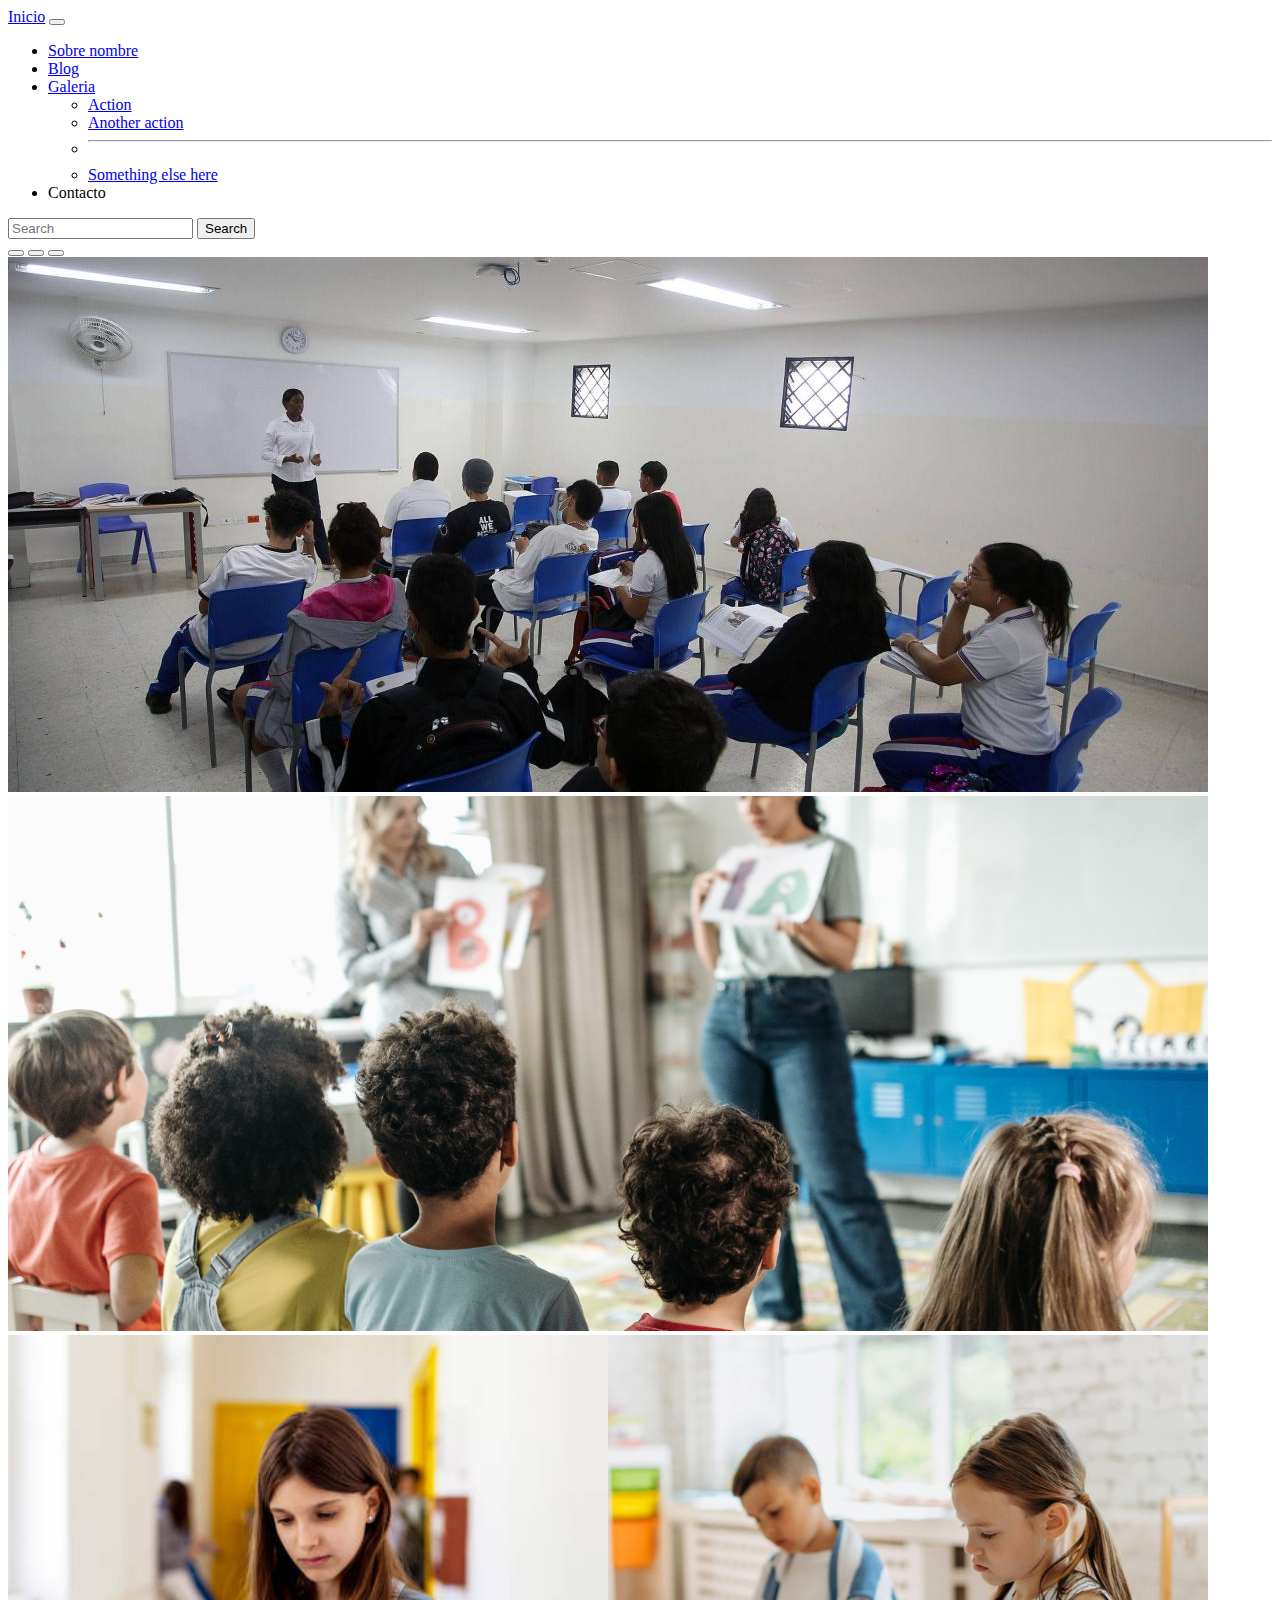
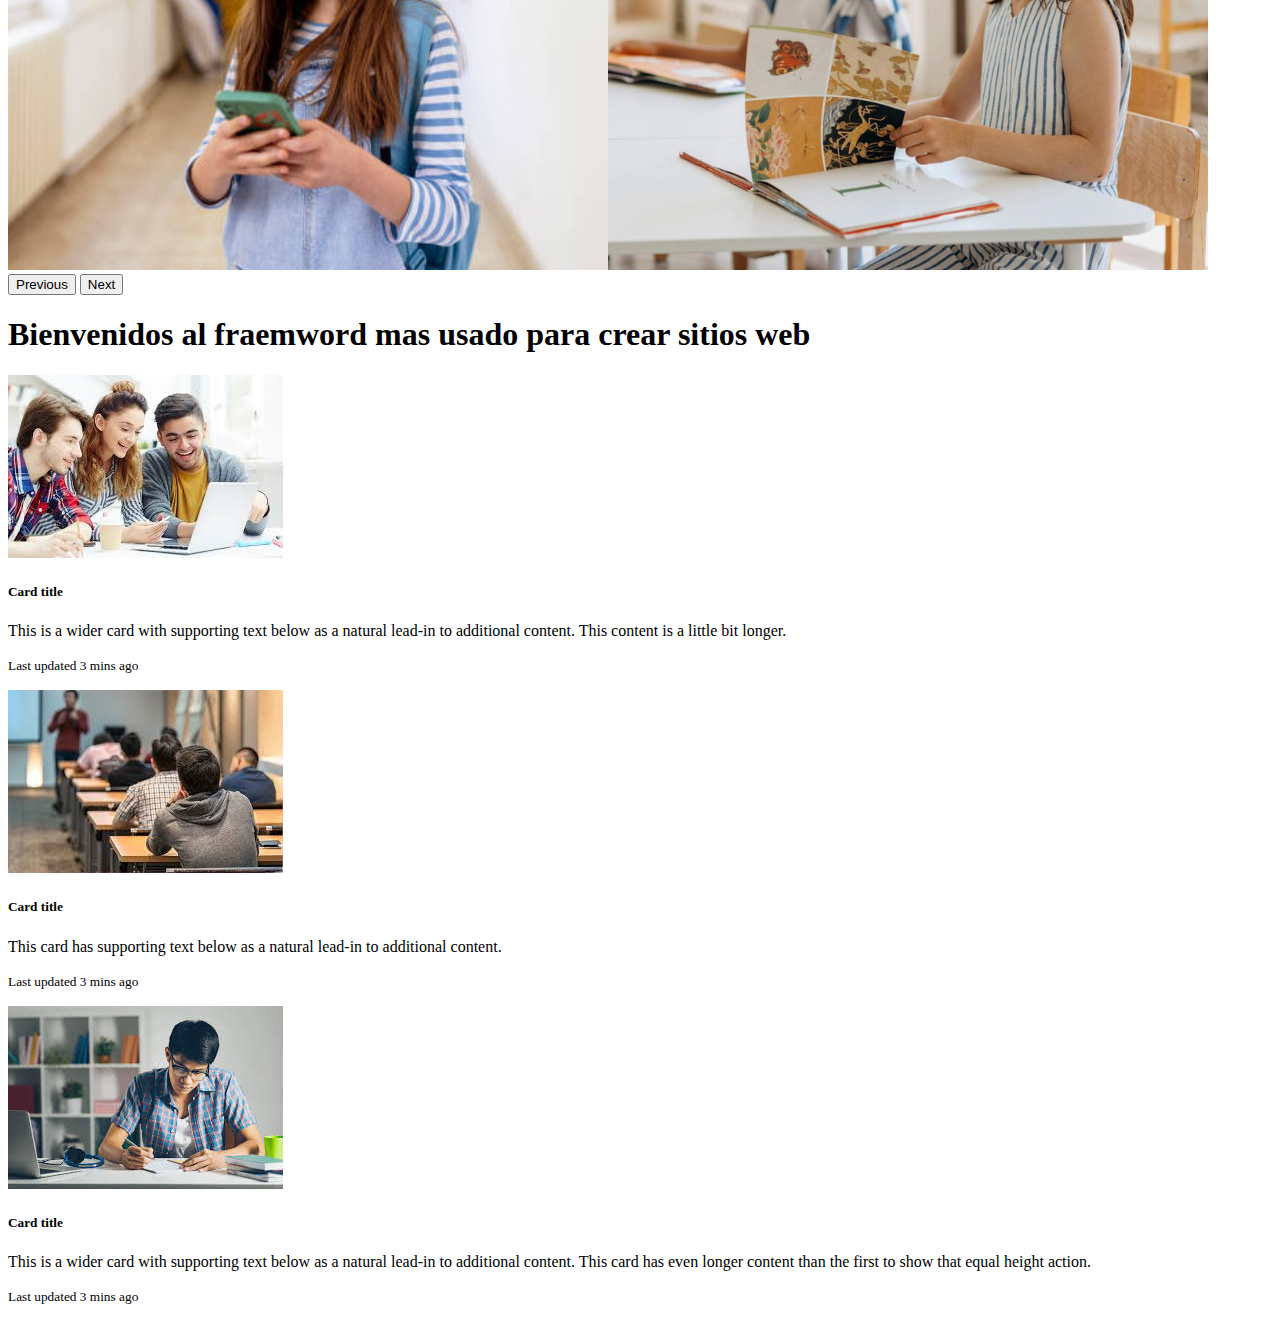
<file: Bootstrap/index.html>
<!DOCTYPE html>
<html lang="en">

<head>
    <meta charset="UTF-8">
    <meta name="viewport" content="width=device-width, initial-scale=1.0">
    <title>Uso de Bootstrap</title>
    <link href="https://cdn.jsdelivr.net/npm/bootstrap@5.3.6/dist/css/bootstrap.min.css" rel="stylesheet"
        integrity="sha384-4Q6Gf2aSP4eDXB8Miphtr37CMZZQ5oXLH2yaXMJ2w8e2ZtHTl7GptT4jmndRuHDT" crossorigin="anonymous">
</head>

<body>
    <nav class="navbar navbar-expand-lg bg-body-tertiary"data-bs-theme="dark">
        <div class="container-fluid">
          <a class="navbar-brand" href="#">Inicio</a>
          <button class="navbar-toggler" type="button" data-bs-toggle="collapse" data-bs-target="#navbarSupportedContent" aria-controls="navbarSupportedContent" aria-expanded="false" aria-label="Toggle navigation">
            <span class="navbar-toggler-icon"></span>
          </button>
          <div class="collapse navbar-collapse" id="navbarSupportedContent">
            <ul class="navbar-nav me-auto mb-2 mb-lg-0">
              <li class="nav-item">
                <a class="nav-link active" aria-current="page" href="#">Sobre nombre</a>
              </li>
              <li class="nav-item">
                <a class="nav-link" href="#">Blog</a>
              </li>
              <li class="nav-item dropdown">
                <a class="nav-link dropdown-toggle" href="#" role="button" data-bs-toggle="dropdown" aria-expanded="false">
                  Galeria
                </a>
                <ul class="dropdown-menu">
                  <li><a class="dropdown-item" href="#">Action</a></li>
                  <li><a class="dropdown-item" href="#">Another action</a></li>
                  <li><hr class="dropdown-divider"></li>
                  <li><a class="dropdown-item" href="#">Something else here</a></li>
                </ul>
              </li>
              <li class="nav-item">
                <a class="nav-link disabled" aria-disabled="true">Contacto  </a>
              </li>
            </ul>
            <form class="d-flex" role="search">
              <input class="form-control me-2" type="search" placeholder="Search" aria-label="Search"/>
              <button class="btn btn-outline-success" type="submit">Search</button>
            </form>
          </div>
        </div>
      </nav>

      <div id="carouselExampleIndicators" class="carousel slide">
  <div class="carousel-indicators">
    <button type="button" data-bs-target="#carouselExampleIndicators" data-bs-slide-to="0" class="active" aria-current="true" aria-label="Slide 1"></button>
    <button type="button" data-bs-target="#carouselExampleIndicators" data-bs-slide-to="1" aria-label="Slide 2"></button>
    <button type="button" data-bs-target="#carouselExampleIndicators" data-bs-slide-to="2" aria-label="Slide 3"></button>
  </div>
  <div class="carousel-inner">
    <div class="carousel-item active">
      <img src="images/62c4efb13c675.jpeg" class="d-block w-100" alt="...">
    </div>
    <div class="carousel-item">
      <img src="images/65e227e932693.r_d.610-345.png" class="d-block w-100" alt="...">
    </div>
    <div class="carousel-item">
      <img src="images/68112b0d1a406.png" class="d-block w-100" alt="...">
    </div>
  </div>
  <button class="carousel-control-prev" type="button" data-bs-target="#carouselExampleIndicators" data-bs-slide="prev">
    <span class="carousel-control-prev-icon" aria-hidden="true"></span>
    <span class="visually-hidden">Previous</span>
  </button>
  <button class="carousel-control-next" type="button" data-bs-target="#carouselExampleIndicators" data-bs-slide="next">
    <span class="carousel-control-next-icon" aria-hidden="true"></span>
    <span class="visually-hidden">Next</span>
  </button>
</div>  
    <h1>Bienvenidos al fraemword mas usado para crear sitios web</h1>



    <script src="https://cdn.jsdelivr.net/npm/bootstrap@5.3.6/dist/js/bootstrap.bundle.min.js"
        integrity="sha384-j1CDi7MgGQ12Z7Qab0qlWQ/Qqz24Gc6BM0thvEMVjHnfYGF0rmFCozFSxQBxwHKO"
        crossorigin="anonymous"></script>


<div class="card-group">
  <div class="card">
    <img src="images/estu.jpg" class="card-img-top" alt="...">
    <div class="card-body">
      <h5 class="card-title">Card title</h5>
      <p class="card-text">This is a wider card with supporting text below as a natural lead-in to additional content. This content is a little bit longer.</p>
      <p class="card-text"><small class="text-body-secondary">Last updated 3 mins ago</small></p>
    </div>
  </div>
  <div class="card">
    <img src="images/est2.jpg" class="card-img-top" alt="...">
    <div class="card-body">
      <h5 class="card-title">Card title</h5>
      <p class="card-text">This card has supporting text below as a natural lead-in to additional content.</p>
      <p class="card-text"><small class="text-body-secondary">Last updated 3 mins ago</small></p>
    </div>
  </div>
  <div class="card">
    <img src="images/estu3.jpg" class="card-img-top" alt="...">
    <div class="card-body">
      <h5 class="card-title">Card title</h5>
      <p class="card-text">This is a wider card with supporting text below as a natural lead-in to additional content. This card has even longer content than the first to show that equal height action.</p>
      <p class="card-text"><small class="text-body-secondary">Last updated 3 mins ago</small></p>
    </div>
  </div>
</div>





























</body>


</html>
</file>
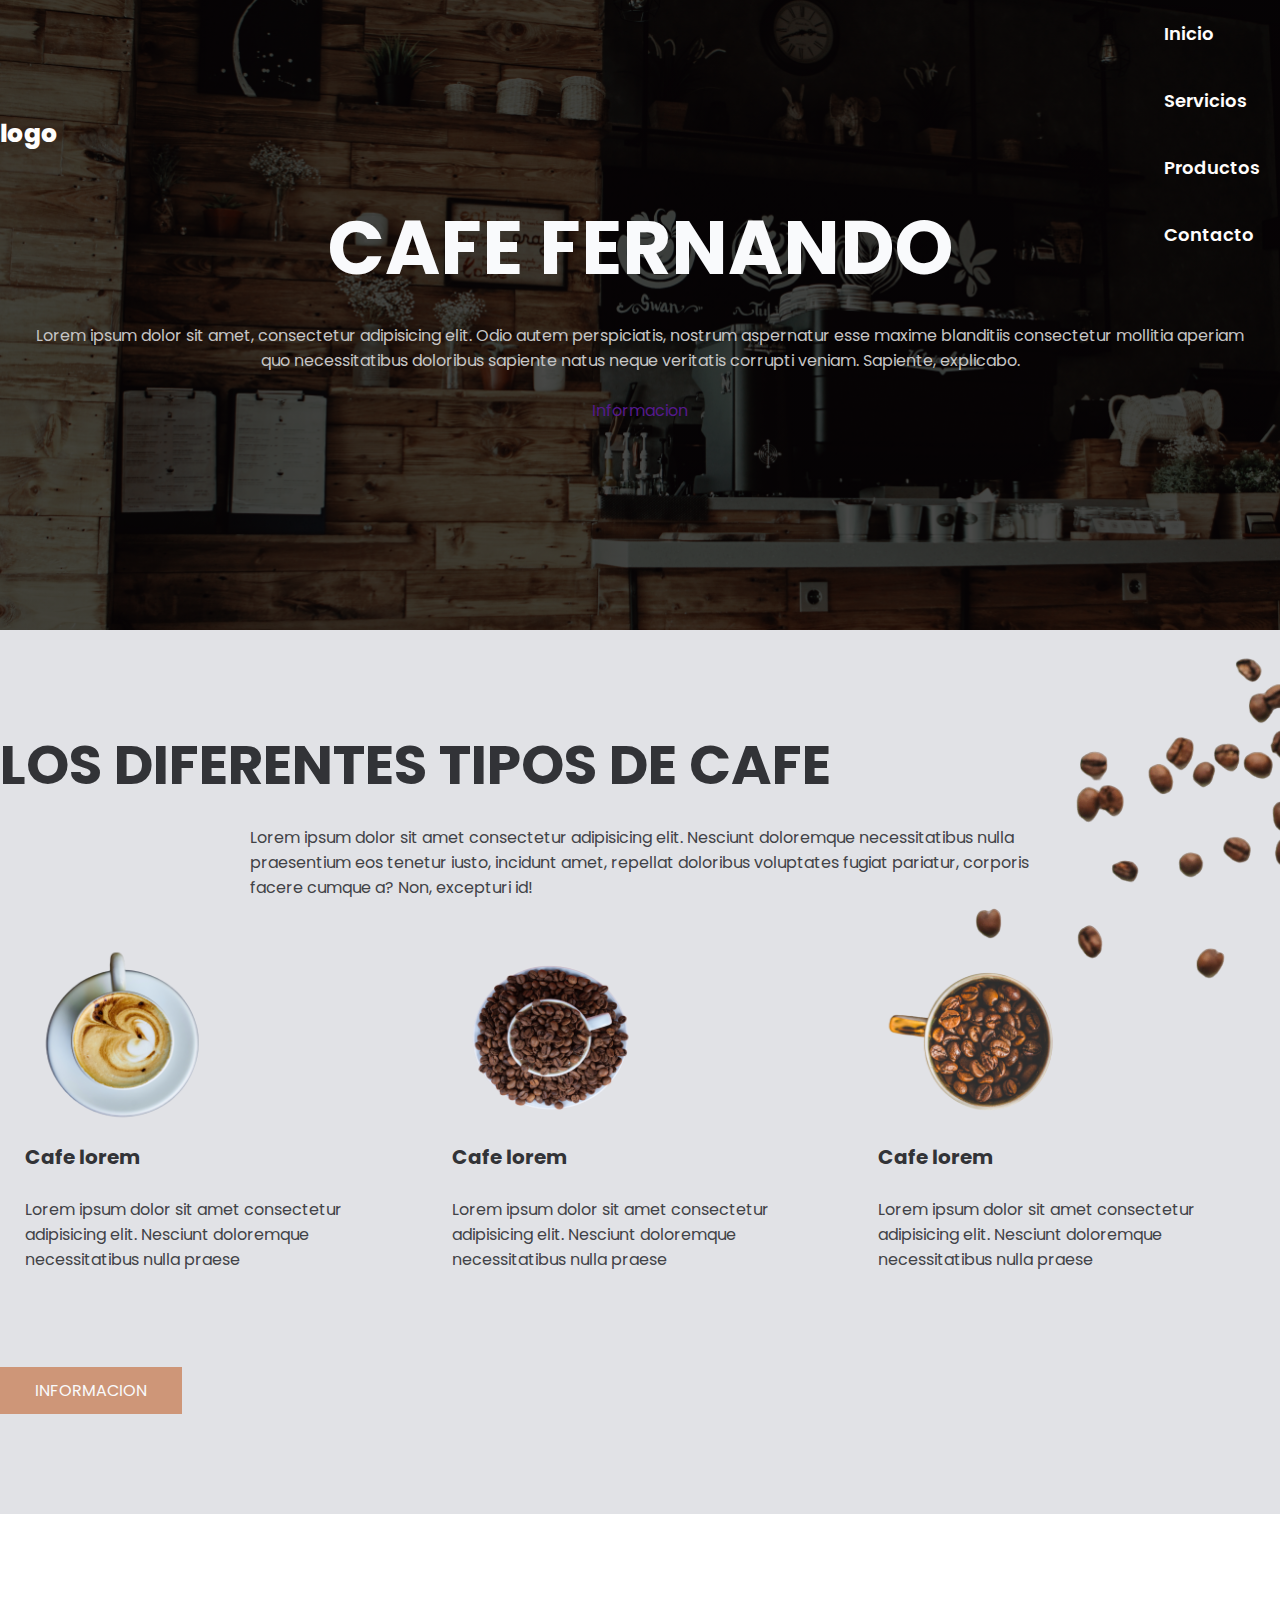
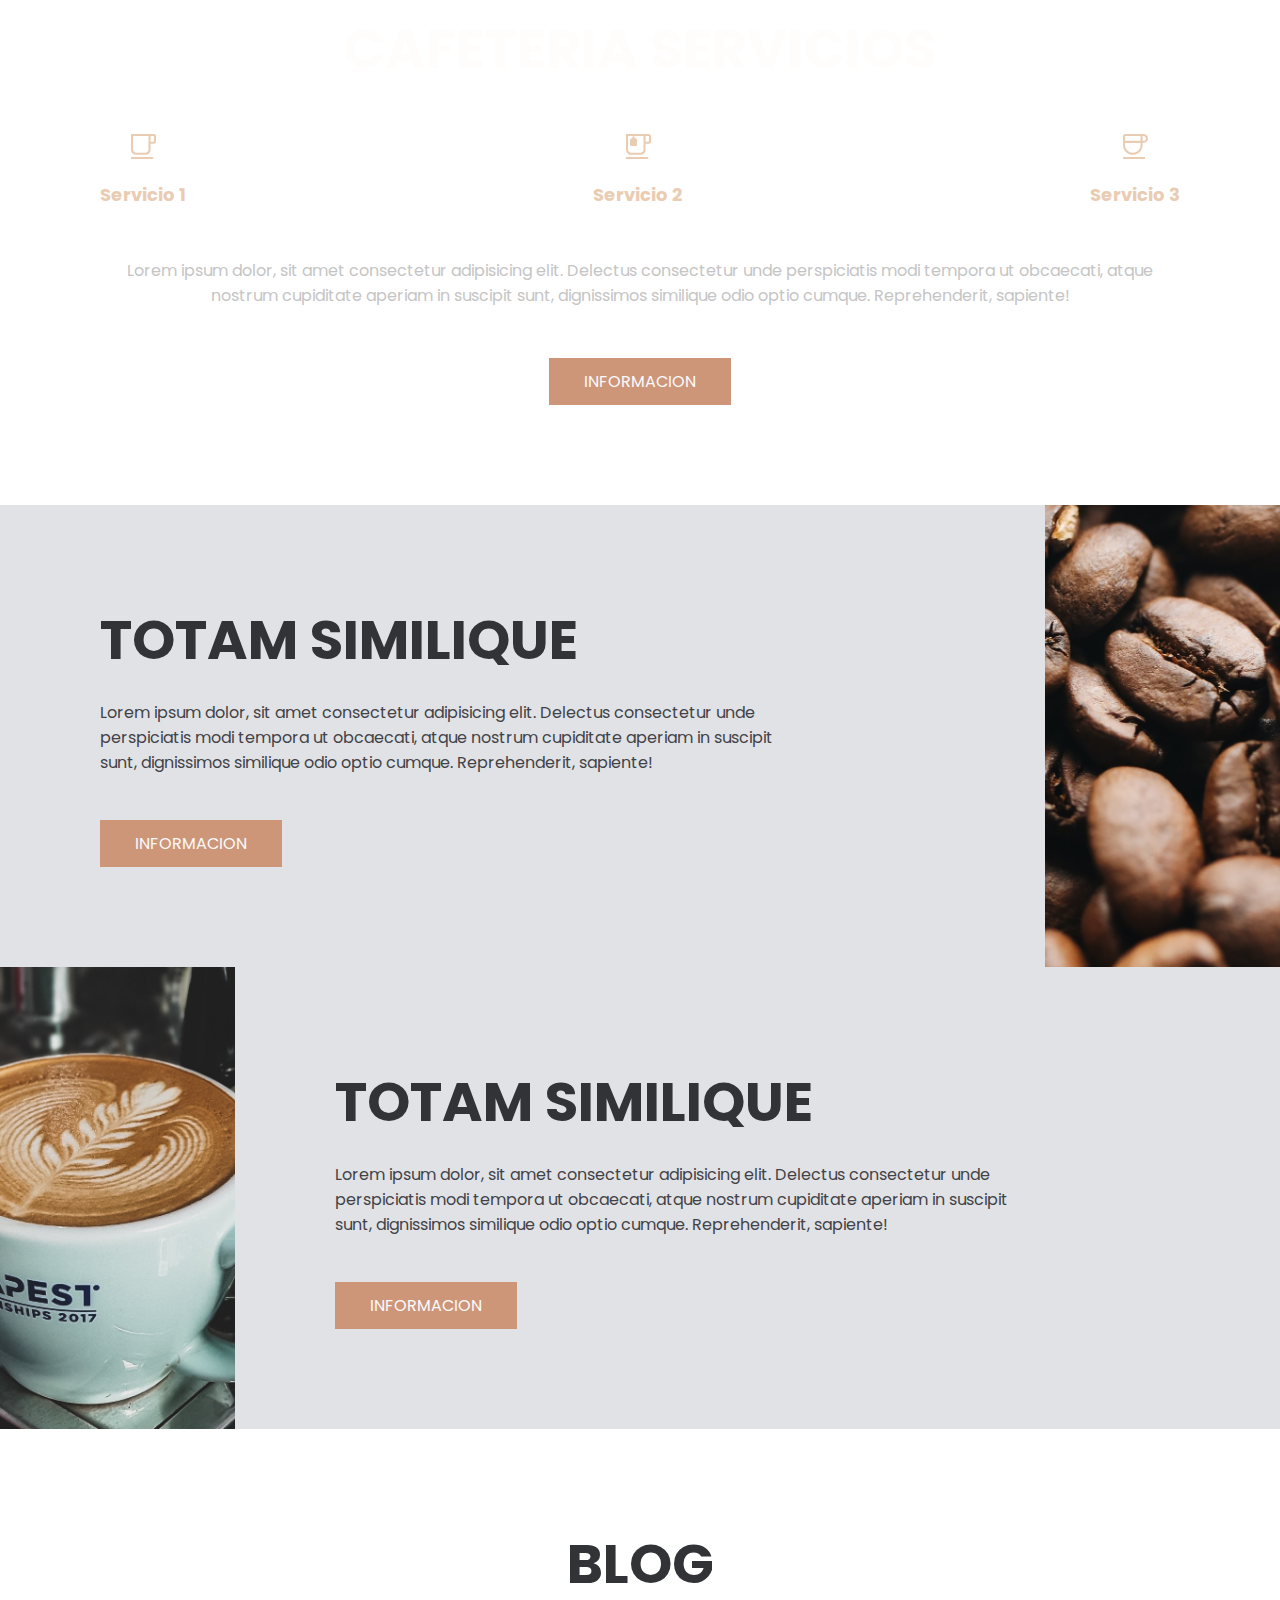
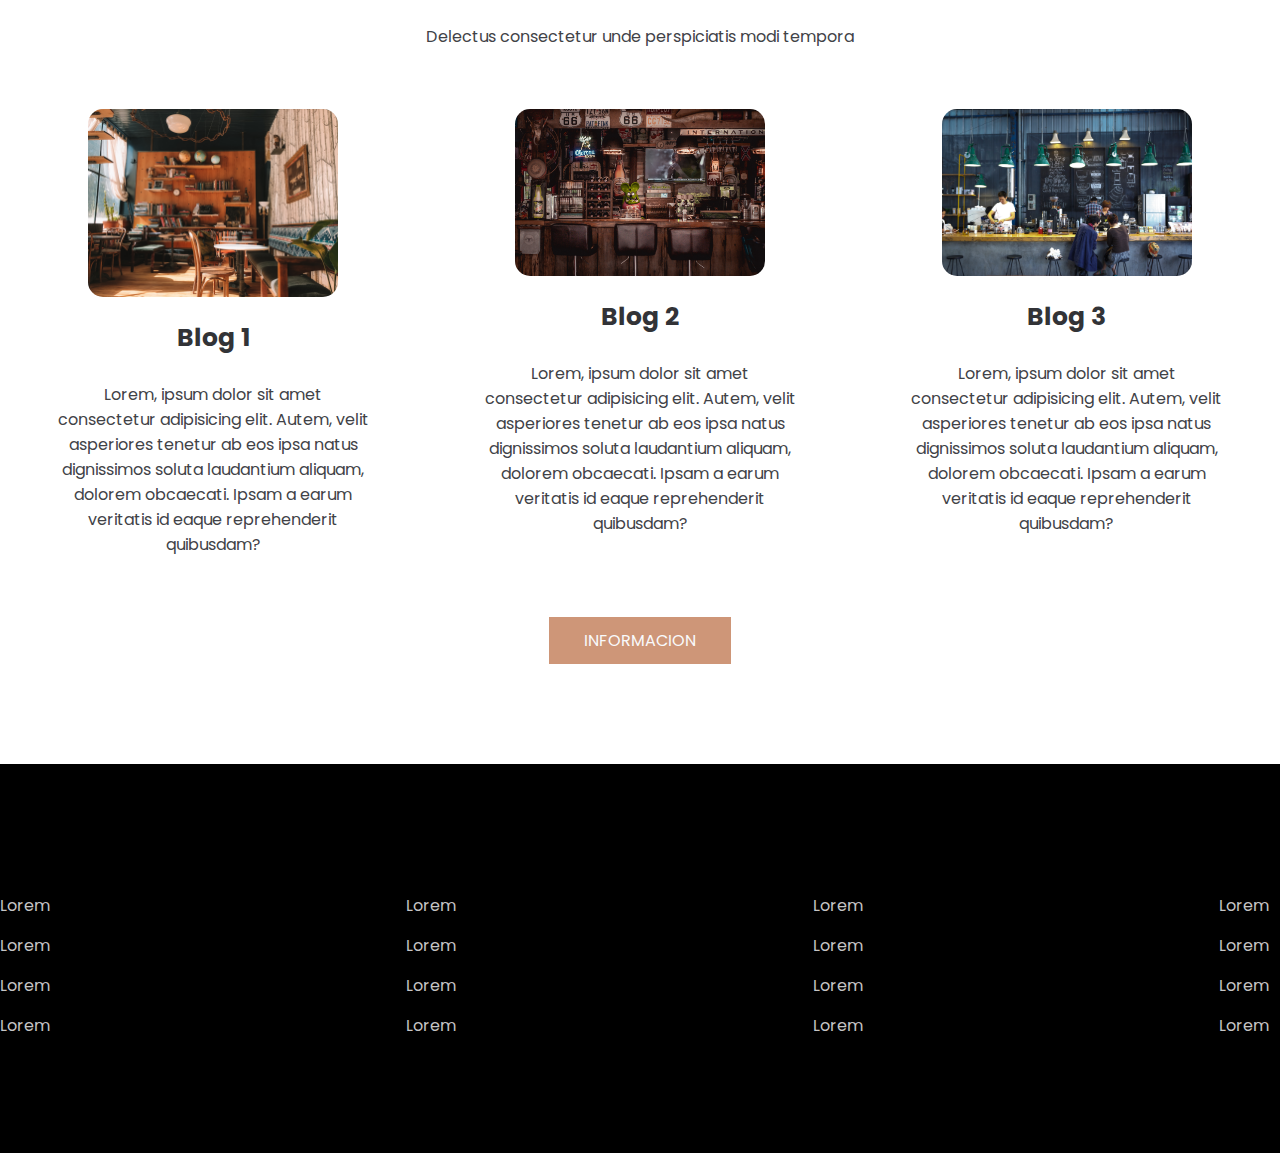
<file: cafe/index.html>
<!DOCTYPE html>
<html lang="en">
<head>
    <meta charset="UTF-8">
    <meta name="viewport" content="width=device-width, initial-scale=1.0">
    <title>Document</title>
    <link rel="stylesheet" href="styles.css">
</head>
<body>

<header class="header" >

<div class="menu container">
<a href="" class="logo"> logo</a>
<input type="checkbox" id="menu" />
<label for="menu">
    <img src="images/menu.png" class="menu-icono" alt="">

</label>
<nav class="navbar">
<ul>
    <li><a href="">Inicio</a></li>
    <li><a href="">Servicios</a></li>
    <li><a href="">Productos</a></li>
    <li><a href="">Contacto</a></li>
 </ul>
</nav>
</div>

<div class="header-content container">
    <h1>Cafe fernando</h1>
<p>Lorem ipsum dolor sit amet, consectetur adipisicing elit.
    Odio autem perspiciatis, nostrum aspernatur esse maxime blanditiis
     consectetur mollitia aperiam quo necessitatibus doloribus sapiente
      natus neque veritatis corrupti veniam. Sapiente, explicabo.</p>

<a href="" class="btn 1">Informacion</a>

</div>

</header>

<section class="coffe">

<img class="coffe-img" src="images/bg2.png" alt="">

<div class="coffe-content container">

    <h2>Los diferentes tipos de cafe</h2>

<p class="txt-p">
    Lorem ipsum dolor sit amet consectetur adipisicing elit.
     Nesciunt doloremque necessitatibus nulla praesentium eos
      tenetur iusto, incidunt amet, repellat doloribus voluptates
       fugiat pariatur, corporis facere cumque a? Non, excepturi id!
</p>
    
<div class="coffe-group">
    <div class="coffe-1">
        <img src="images/c1.png" alt="">
        <h3>Cafe lorem</h3>
<p>Lorem ipsum dolor sit amet consectetur adipisicing elit.
    Nesciunt doloremque necessitatibus nulla praese</p>
    </div>
    <div class="coffe-1">
        <img src="images/c2.png" alt="">
        <h3>Cafe lorem</h3>
<p>Lorem ipsum dolor sit amet consectetur adipisicing elit.
    Nesciunt doloremque necessitatibus nulla praese</p>
    </div>
    <div class="coffe-1">
        <img src="images/c3.png" alt="">
        <h3>Cafe lorem</h3>
<p>Lorem ipsum dolor sit amet consectetur adipisicing elit.
    Nesciunt doloremque necessitatibus nulla praese</p>
    </div>
</div>
<a href="" class="btn-1">Informacion</a>
</div>


</section>

<main class="services">
    
    <div class="services-content container">
        <h2>Cafeteria Servicios</h2>

        <div class="services-group">

            <div class="services-1">
                <img src="images/i1.svg" alt="">
                <h3>Servicio 1</h3>
            </div>
            <div class="services-1">
                <img src="images/i2.svg" alt="">
                <h3>Servicio 2</h3>
            </div>
            <div class="services-1">
                <img src="images/i3.svg" alt="">
                <h3>Servicio 3</h3>
            </div>
        </div>
        <p>
            Lorem ipsum dolor, sit amet consectetur adipisicing elit.
             Delectus consectetur unde perspiciatis modi tempora ut
              obcaecati, atque nostrum cupiditate aperiam in suscipit sunt,
               dignissimos similique odio optio cumque. Reprehenderit, sapiente!
        </p>
        <a href="" class="btn-1">Informacion</a>
    </div>
</main>


<section class="general">

    <div class="general-1">
        <h2>Totam similique</h2>
        <p>
            Lorem ipsum dolor, sit amet consectetur adipisicing elit.
             Delectus consectetur unde perspiciatis modi tempora ut
              obcaecati, atque nostrum cupiditate aperiam in suscipit sunt,
               dignissimos similique odio optio cumque. Reprehenderit, sapiente!
        </p>
        <a href="" class="btn-1">Informacion</a>
    </div>
    <div class="general-2"></div>
    
</section>

<section class="general">

    <div class="general-3"></div>

    <div class="general-1">
        <h2>Totam similique</h2>
        <p>
            Lorem ipsum dolor, sit amet consectetur adipisicing elit.
             Delectus consectetur unde perspiciatis modi tempora ut
              obcaecati, atque nostrum cupiditate aperiam in suscipit sunt,
               dignissimos similique odio optio cumque. Reprehenderit, sapiente!
        </p>
        <a href="" class="btn-1">Informacion</a>
    </div>
</section>

<section class="blog container">

    <h2>Blog</h2>
    <p>Delectus consectetur unde perspiciatis modi tempora</p>

    <div class="blog-content">
<div class="blog-1">
    <img src="images/blog1.jpg" alt="">
<h3>Blog 1</h3>
<p>Lorem, ipsum dolor sit amet consectetur adipisicing elit.
     Autem, velit asperiores tenetur ab eos ipsa natus dignissimos
      soluta laudantium aliquam, dolorem obcaecati. Ipsam a earum
       veritatis id eaque reprehenderit quibusdam?</p>
</div>
<div class="blog-1">
    <img src="images/blog2.jpg" alt="">
<h3>Blog 2</h3>
<p>Lorem, ipsum dolor sit amet consectetur adipisicing elit.
     Autem, velit asperiores tenetur ab eos ipsa natus dignissimos
      soluta laudantium aliquam, dolorem obcaecati. Ipsam a earum
       veritatis id eaque reprehenderit quibusdam?</p>
</div>
<div class="blog-1">
    <img src="images/blog3.jpg" alt="">
<h3>Blog 3</h3>
<p>Lorem, ipsum dolor sit amet consectetur adipisicing elit.
     Autem, velit asperiores tenetur ab eos ipsa natus dignissimos
      soluta laudantium aliquam, dolorem obcaecati. Ipsam a earum
       veritatis id eaque reprehenderit quibusdam?</p>
</div>
    </div>
    <a href="" class="btn-1">Informacion</a>
</section>


<footer class="footer">

    <div class="footer-content container">
        
        <div class="link">

            <h3>Lorem</h3>
            <ul>
                <li><a href="">Lorem</a></li>
                <li><a href="">Lorem</a></li>
                <li><a href="">Lorem</a></li>
                <li><a href="">Lorem</a></li>
            </ul>
        </div>
        <div class="link">

            <h3>Lorem</h3>
            <ul>
                <li><a href="">Lorem</a></li>
                <li><a href="">Lorem</a></li>
                <li><a href="">Lorem</a></li>
                <li><a href="">Lorem</a></li>
            </ul>
        </div>
        <div class="link">

            <h3>Lorem</h3>
            <ul>
                <li><a href="">Lorem</a></li>
                <li><a href="">Lorem</a></li>
                <li><a href="">Lorem</a></li>
                <li><a href="">Lorem</a></li>
            </ul>
        </div>
        <div class="link">

            <h3>Lorem</h3>
            <ul>
                <li><a href="">Lorem</a></li>
                <li><a href="">Lorem</a></li>
                <li><a href="">Lorem</a></li>
                <li><a href="">Lorem</a></li>
            </ul>
        </div>
    </div>
</footer>
    
</body>
</html>
</file>
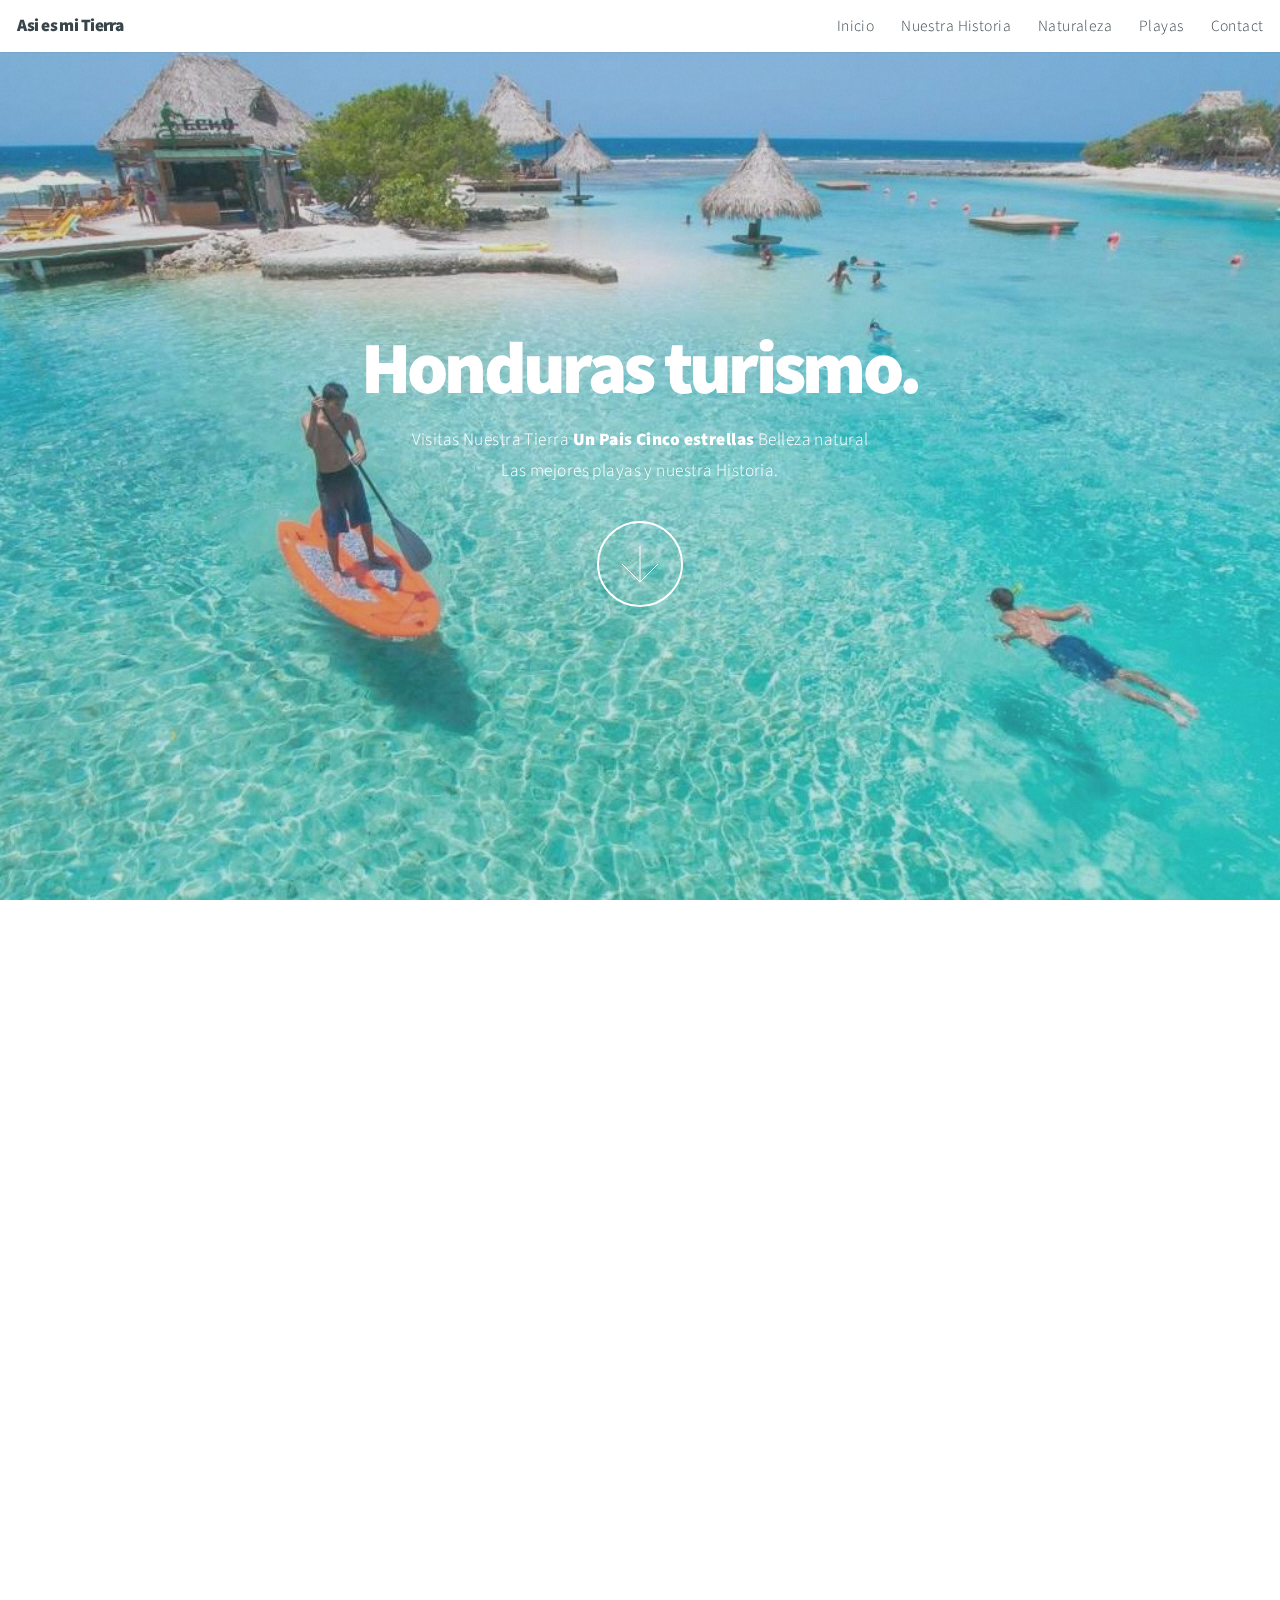
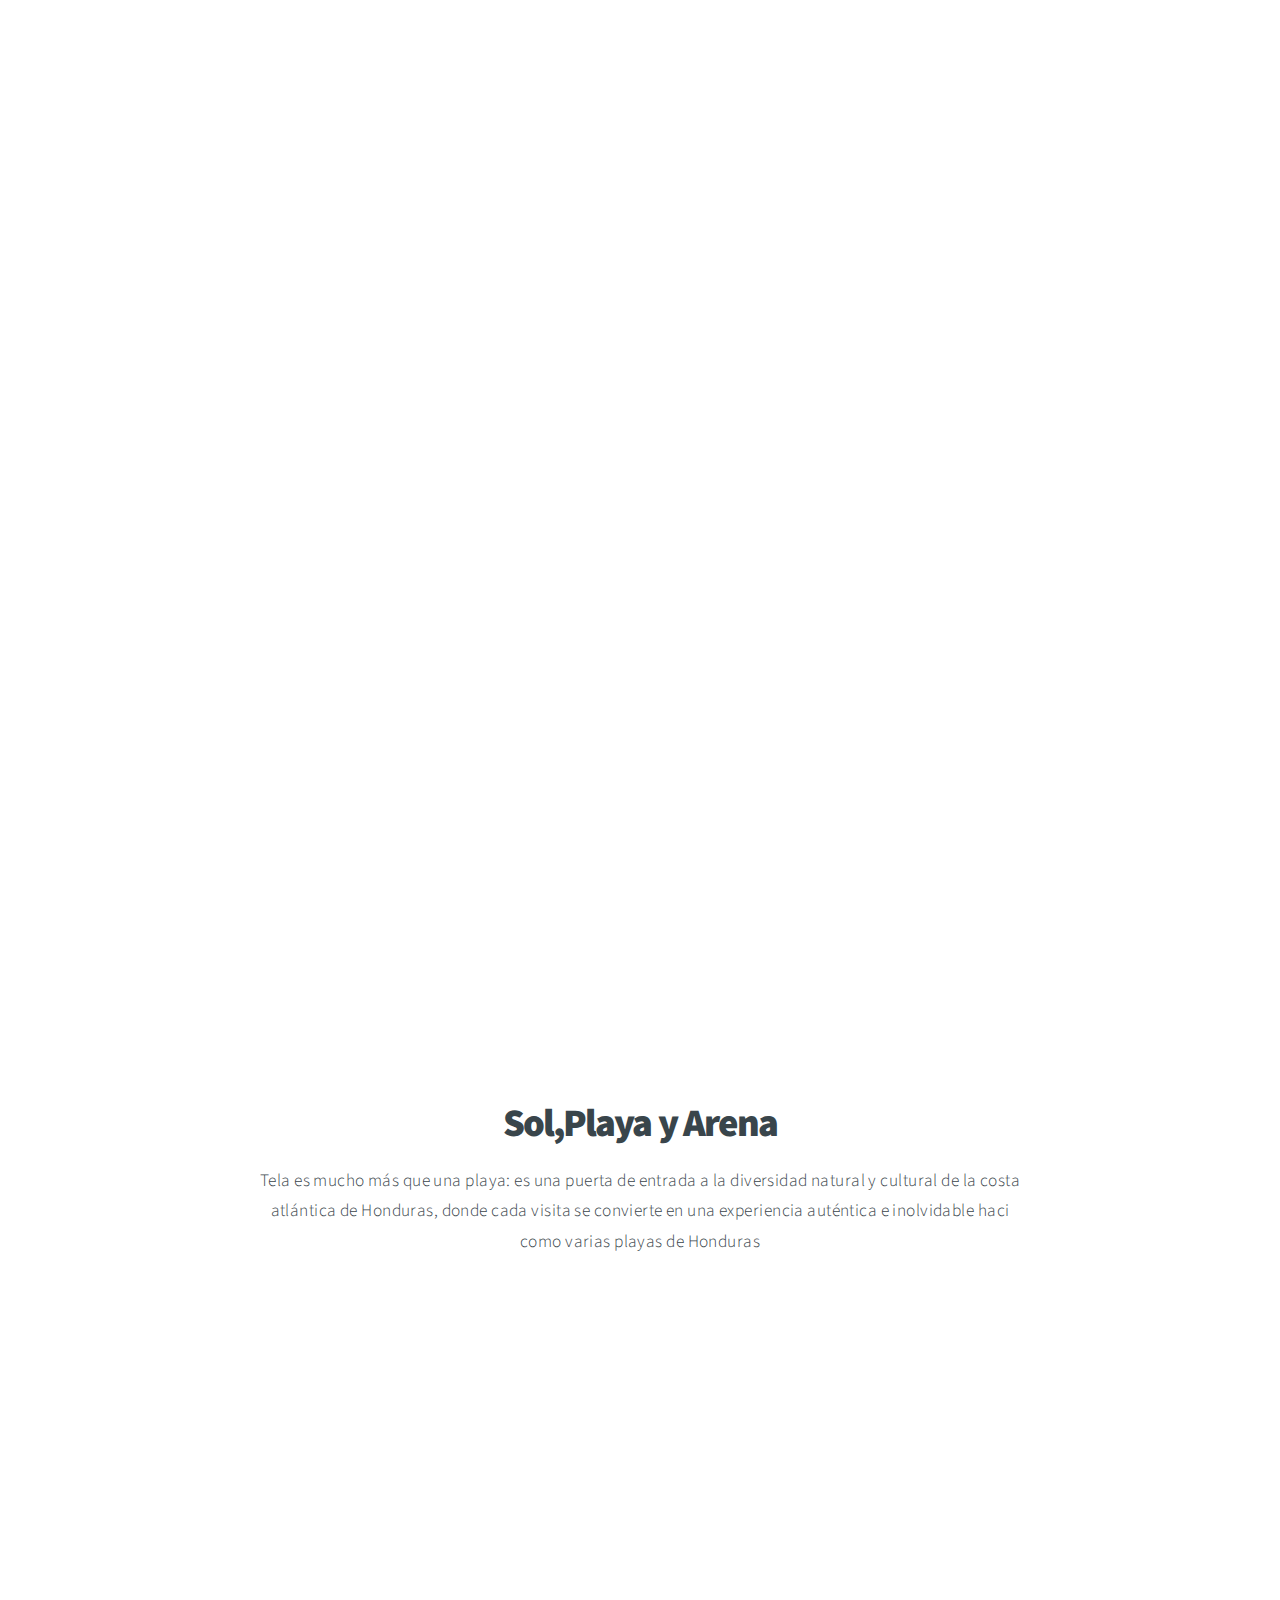
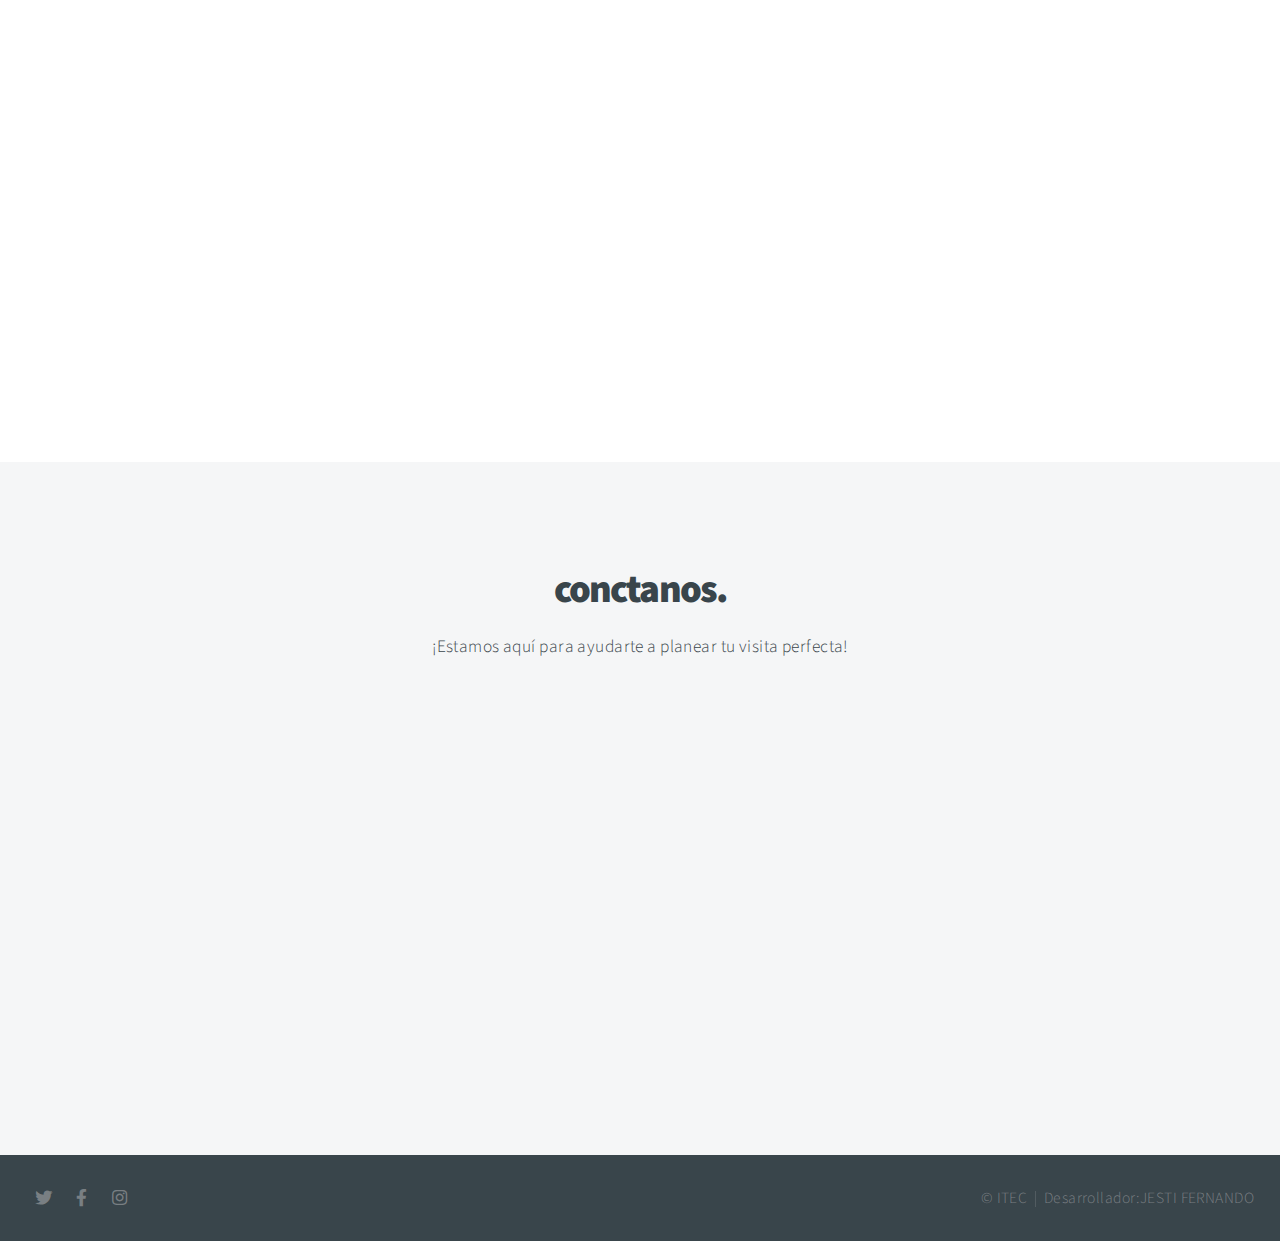
<file: proyect sw Turismo/index.html>
<!DOCTYPE HTML>
<!--
	Big Picture by HTML5 UP
	html5up.net | @ajlkn
	Free for personal and commercial use under the CCA 3.0 license (html5up.net/license)
-->
<html>
	<head>
		<title>Honduras</title>
		<meta charset="utf-8" />
		<meta name="viewport" content="width=device-width, initial-scale=1, user-scalable=no" />
		<link rel="stylesheet" href="assets/css/main.css" />
		<noscript><link rel="stylesheet" href="assets/css/noscript.css" /></noscript>
	</head>
	<body class="is-preload">

		<!-- Header -->
			<header id="header">
				<h1>Asi es mi Tierra</h1>
				<nav>
					<ul>
						<li><a href="#intro">Inicio</a></li>
						<li><a href="#one">Nuestra Historia</a></li>
						<li><a href="#two">Naturaleza</a></li>
						<li><a href="#work">Playas</a></li>
						<li><a href="#contact">Contact</a></li>
					</ul>
				</nav>
			</header>

		<!-- Intro -->
			<section id="intro" class="main style1 dark fullscreen">
				<div class="content">
					<header>
						<h2>Honduras turismo.</h2>
					</header>
					<p>Visitas Nuestra Tierra <strong>Un Pais Cinco estrellas</strong> Belleza natural<br />
					Las mejores playas y nuestra Historia.</p>
					<footer>
						<a href="#one" class="button style2 down">More</a>
					</footer>
				</div>
			</section>

		<!-- One -->
			<section id="one" class="main style2 right dark fullscreen">
				<div class="content box style2">
					<header>
						<h2>Nuestra Historia</h2>
					</header>
					<p>Si deseas conocer nuestra historia, te invitamos a visitar la cuna de los mayas en 
					   copan Ruinas , tambien contamos con el reloj mas antiguo de America en la ciudad de
					   comayagua, ademas puedes visitar Gracias, lempira fortaleza de san Fernando en Omoa.</p>
				</div>
				<a href="#two" class="button style2 down anchored">Next</a>
			</section>

		<!-- Two -->
			<section id="two" class="main style2 left dark fullscreen">
				<div class="content box style2">
					<header>
						<h2>Nuestra belleza natural</h2>
					</header>
					<p>El lago Yojoa es el único lago producto de la explosión de un volcán en Honduras, y es la mayor reserva de agua dulce en el país. El lago visto desde arriba tiene la forma de la planta de un pie.</p>
				</div>
				<a href="#work" class="button style2 down anchored">Next</a>
			</section>

		<!-- Work -->
			<section id="work" class="main style3 primary">
				<div class="content">
					<header>
						<h2>Sol,Playa y Arena</h2>
						<p>Tela es mucho más que una playa: es una puerta de entrada a la diversidad natural y cultural de la costa atlántica de Honduras, donde cada visita se convierte en una experiencia auténtica e inolvidable haci como varias playas de Honduras</p>
					</header>

					<!-- Gallery  -->
						<div class="gallery">
							<article class="from-left">
								<a href="images/fulls/01.jpg" class="image fit"><img src="images/thumbs/01.jpg" title="The Anonymous Red" alt="" /></a>
							</article>
							<article class="from-right">
								<a href="images/fulls/02.jpg" class="image fit"><img src="images/thumbs/02.jpg" title="Airchitecture II" alt="" /></a>
							</article>
							<article class="from-left">
								<a href="images/fulls/03.jpg" class="image fit"><img src="images/thumbs/03.jpg" title="Air Lounge" alt="" /></a>
							</article>
							<article class="from-right">
								<a href="images/fulls/04.jpg" class="image fit"><img src="images/thumbs/04.jpg" title="Carry on" alt="" /></a>
							</article>
							<article class="from-left">
								<a href="images/fulls/05.jpg" class="image fit"><img src="images/thumbs/05.jpg" title="The sparkling shell" alt="" /></a>
							</article>
							<article class="from-right">
								<a href="images/fulls/06.jpg" class="image fit"><img src="images/thumbs/06.jpg" title="Bent IX" alt="" /></a>
							</article>
						</div>

				</div>
			</section>

		<!-- Contact -->
			<section id="contact" class="main style3 secondary">
				<div class="content">
					<header>
						<h2>conctanos.</h2>
						<p>¡Estamos aquí para ayudarte a planear tu visita perfecta!</p>
					</header>
					<div class="box">
						<form method="post" action="#">
							<div class="fields">
								<div class="field half"><input type="text" name="name" placeholder="Name" /></div>
								<div class="field half"><input type="email" name="email" placeholder="Email" /></div>
								<div class="field"><textarea name="message" placeholder="Message" rows="6"></textarea></div>
							</div>
							<ul class="actions special">
								<li><input type="submit" value="Send Message" /></li>
							</ul>
						</form>
					</div>
				</div>
			</section>

		<!-- Footer -->
			<footer id="footer">

				<!-- Icons -->
					<ul class="icons">
						<li><a href="https://x.com/Jestifernando?t=7kfs6fsLqz_3Ahk1VWoGtw&s=09" class="icon brands fa-twitter"><span class="label">Twitter</span></a></li>
						<li><a href="https://www.facebook.com/" class="icon brands fa-facebook-f"><span class="label">Facebook</span></a></li>
						<li><a href="https://www.instagram.com/jsfernandorodriguez?igsh=Y2Fhbzc5cHRoa2x5" class="icon brands fa-instagram"><span class="label">Instagram</span></a></li>
					
					
						
					</ul>

				<!-- Menu -->
					<ul class="menu">
						<li>&copy; ITEC</li><li>Desarrollador:JESTI FERNANDO</li>
					</ul>

			</footer>

		<!-- Scripts -->
			<script src="assets/js/jquery.min.js"></script>
			<script src="assets/js/jquery.poptrox.min.js"></script>
			<script src="assets/js/jquery.scrolly.min.js"></script>
			<script src="assets/js/jquery.scrollex.min.js"></script>
			<script src="assets/js/browser.min.js"></script>
			<script src="assets/js/breakpoints.min.js"></script>
			<script src="assets/js/util.js"></script>
			<script src="assets/js/main.js"></script>

	</body>
</html>
</file>
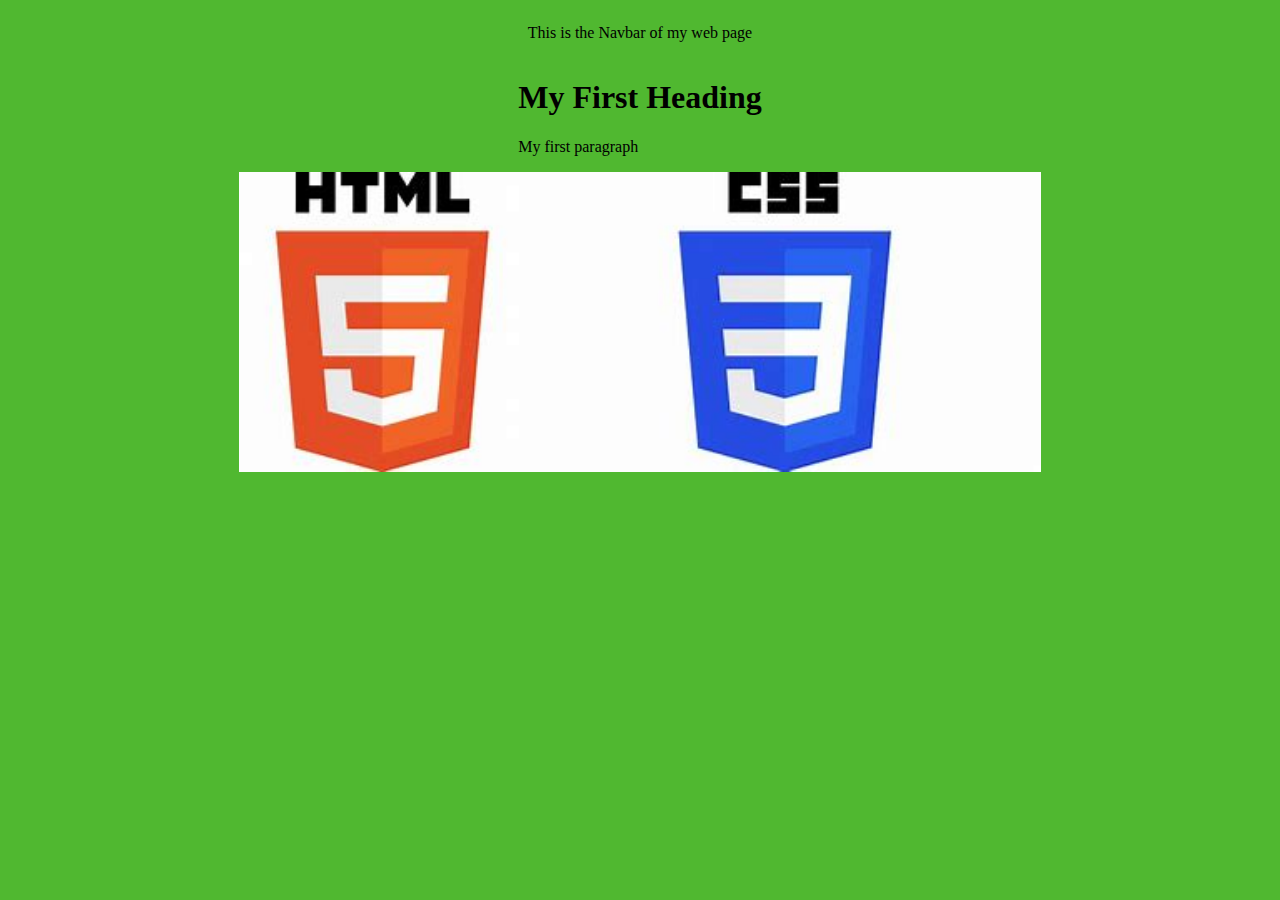
<file: HTML Y CSS/index (1).html>
<html>
<head>
    <link rel="stylesheet" href="styles.css">

    <section>
        <main>
            <p>This is the Navbar of my web page</p>
        <main>
        </section>
    </head>
    <head>
         <section>
            <main>
                <h1>My First Heading </h1>
                <p>My first paragraph</p>
            </main>
         </section>

         <style>
            .img-center{
                text-align: center;
            }
         </style>
         <head>
    <body>
        <div class="img-center">

            <img src="img/WhatsApp Image 2025-05-29 at 7.12.32 PM.jpeg" height="300px" alt="">
            <img src="img/WhatsApp Image 2025-05-29 at 7.12.33 PM.jpeg" height="300px">
            
        </div>
    </body>

    
</html>
</file>
<file: cafe/styles.css>
@import url('https://fonts.googleapis.com/css2?family=Poppins:ital,wght@0,100;0,200;0,300;0,400;0,500;0,600;0,700;0,800;0,900;1,100;1,200;1,300;1,400;1,500;1,600;1,700;1,800;1,900&display=swap');

*{

 margin: 0;
 padding: 0;
 box-sizing: border-box;
 text-decoration: none;
 list-style: none;
}



body{font-family: "Poppins", sans-serif;


}

.container{
max-width: 1200;
margin: 0 auto;

}

.header{
background-image: linear-gradient(
    rgba(0,0,0,0.7),
    rgba(0,0,0,0.7)),
    url(images/bg.jpg);
    background-position: center bottom;
    background-repeat: no-repeat;
    background-size: cover;
    min-height: 70vh;
    display: flex;
    align-items: center;
}

.menu{
position: absolute;
top: 0;
left: 0;
right: 0;
display: flex;
align-items: center;
justify-content: space-between;

}

.logo{
     color: #FFFDFC;
font-size: 25px;
font-weight: 800;

}

.menu .navbar ul li a {
    position: relative;
float: left;

}

.menu .navbar ul li a {
    font-size: 18px;
    padding: 20px;
    color: #FFFDFC;
    display: block;
    font-weight: 600;
}

.menu .navbar ul li a:hover{
    color: #ce967b;
}
#menu {
    display: none;
}

#menu-icono{

    width: 25px;
}

.menu label{
    cursor: pointer;
    display: none;
}

.header-content {
    text-align: center;

}

.header-content h1{
 font-size: 75px;
 line-height: 80px;
 color: #F9FAFC;
text-transform: uppercase;
margin-bottom: 35px;

}

.header-content p {
font-size: 16px;
color: #C5C5C5;
padding: 0 25px;
margin-bottom: 25px;
}

.btn-1{
display: inline-block;
padding: 11px 35px;
background-color: #CE9678;
color: #F9FAFC;
text-transform: uppercase;
}

.btn-1:hover{
    background-color: #ebad8d;
}

.coffe {
    padding: 100px 0;
    background-color: #E1E2E6;
    position: relative;
}

.coffee-content{
    text-align: center;
}

.coffee-content h2{
    font-size: 55px;
    line-height: 70px;
    color: #323337;
    text-transform: uppercase;
    padding: 0 250px;
    margin-bottom: 15px;
}

.txt-p {
    font-size: 16px;
    color: #414247;
    padding: 0 250px;
    margin-bottom: 35px;
}

.coffe-group {
    display: flex;
    justify-content: space-between;
    margin-bottom: 50px;
}

.coffe-1{
    padding: 0 25px;
}

.coffe-1 img {
    width: 200px;
}

.coffe-img {
    position: absolute;
    top: 0;
    right: 0;
}

.coffe-1 h3{
    color: #323337;
    font-size: 20px;
    margin-bottom: 15px;
}

.services {
    background-image: linear-gradient(
        rgba(0 , 0, 0, 0.7),
        rgba(0 , 0, 0, 0.7)),
    url(images/bg2.jpg);
    background-position: center center;
    background-repeat: no-repeat;
    background-size: cover;
    background-attachment: fixed;
    padding: 100px 0;
}

.services-content {
    text-align: center;
}

.services-content h2 {
    font-size: 55px;
    line-height: 70px;
    color: #FFFDFC;
    text-transform: uppercase;
    margin-bottom: 50px;
}

.services-content p {
    font-size: 16px;
    color: #C5C5C5;
    margin-bottom: 50px;
    padding: 0 100px;
}

.services-group {
    display: flex;
    justify-content: space-between;
    margin-bottom: 50px;
}

.services-1 {
    padding: 0 100px;
}

.services-1 img {
    width: 25px;
    margin-bottom: 15px;
}
.services-1 h3 {
    color: #EACCB3;
    font-size: 18px;
}

.general {
    display: flex;
}

.general-1 {
    width: 5opx;
    padding: 100px 250px 100px 100px;
    background-color: #E1E2E6;
}
.general-2 {
    background-image: url(images/coffe-1.jpg);
    background-position: center center;
    background-repeat: no-repeat;
    background-size: cover;
    width: 50%;
}

.general-3 {
    background-image: url(images/coffee-2.jpg);
    background-position: center center;
    background-repeat: no-repeat;
    background-size: cover;
    width: 50%;
}

h2 {
    font-size: 55px;
    line-height: 70px;
    color: #323337;
    text-transform: uppercase;
    margin-bottom: 20px;
}

p {
    font-size: 16px;
    color: #414247;
    margin: 25px 0 45px 0;
}

.blog {
    padding: 100px 0;
    text-align: center;
}

.blog-content {
    display: flex;
    justify-content: space-between;
}

.blog-1 {
    padding: 15px 55px;
}

.blog-1 img {
    width: 250px;
    border-radius: 15px;
    margin-bottom: 15px;
}

.blog-1 h3 {
    font-size: 25px;
    color: #323337;
}

.footer {
    padding: 100px 0;
    background-color: #000000;
}

.footer-content {
    display: flex;
    justify-content: space-between;
}

link h3 {
    font-size: 15px;
    color: #F9FAFC;
    margin-bottom: 15px;
}

.link a {
    font-size: 16px;
    color: #C5C5C5;
    display: block;
    margin-bottom: 15px;
}

@media(max-width:991px) {

    .menu {
        padding: 30px;
    }

    .menu label {
        display: initial;
    }

    .menu .navbar {
        position: absolute;
        top: 100%;
        left: 0;
        right: 0;
        background-color: #323337;
        display: none;
    }
    .menu .navbar ul li {
        width: 100%;
    }

    #menu:checked ~ .navbar {
        display: initial;
    }

    .header {
        min-height: 0vh;
    }

    .header-content {
       padding: 100px 30px;
    }
    .header-content P {
        padding: 0;
    }

    .coffe {
        padding: 30px;
    }

    .coffee-content h2 {
        padding: 0;
    }

    .txt-p {
        padding: 0;
    }

    .coffe-group {
        flex-direction: column;
        margin-bottom: 0;
    }

    .coffe-img {
        display: none;
    }

    .services {
        padding: 30px;
    }

    .services-content {
        padding: 0;
    }
    .services-group {
        flex-direction: column;
        margin-bottom: 0;
    }

    .services-1 {
        margin-bottom: 25px;
    }

    .general {
        flex-direction: column;
    }

    .general-1 {
        width: 100px;
        padding: 30px;
        text-align: center;
    }

    .general-2, .general-3 {
        display: none;
    }

    .blog {
        padding: 30px;
    }

    .blog-content {
        flex-direction: column;
    }

    .blog-2 {
        padding: 0;
    }

    .footer {
        padding: 30px;
    }

    .footer-content {
        flex-direction: column;
        text-align: center;
    }
}
</file>
<file: proyect sw Turismo/assets/css/noscript.css>
/*
	Big Picture by HTML5 UP
	html5up.net | @ajlkn
	Free for personal and commercial use under the CCA 3.0 license (html5up.net/license)
*/

/* Loader */

	body:before, body:after {
		display: none;
	}
</file>
<file: HTML Y CSS/styles.css>
section {
    display: flex;
    justify-content: center;
    align-items: center;
    
}

h1{
    display: flex;
    justify-content: center;
    align-items: center;
}

body {
    background-color: rgb(80, 184, 48);

    height: 50px;
    
}

div {
    display: flex;
    justify-content: center;
    align-items: center;
}
</file>
<file: proyect sw Turismo/assets/css/main.css>
@import url("https://fonts.googleapis.com/css?family=Source+Sans+Pro:300,900");
@import url("fontawesome-all.min.css");

/*
	Big Picture by HTML5 UP
	html5up.net | @ajlkn
	Free for personal and commercial use under the CCA 3.0 license (html5up.net/license)
*/

html, body, div, span, applet, object,
iframe, h1, h2, h3, h4, h5, h6, p, blockquote,
pre, a, abbr, acronym, address, big, cite,
code, del, dfn, em, img, ins, kbd, q, s, samp,
small, strike, strong, sub, sup, tt, var, b,
u, i, center, dl, dt, dd, ol, ul, li, fieldset,
form, label, legend, table, caption, tbody,
tfoot, thead, tr, th, td, article, aside,
canvas, details, embed, figure, figcaption,
footer, header, hgroup, menu, nav, output, ruby,
section, summary, time, mark, audio, video {
	margin: 0;
	padding: 0;
	border: 0;
	font-size: 100%;
	font: inherit;
	vertical-align: baseline;}

article, aside, details, figcaption, figure,
footer, header, hgroup, menu, nav, section {
	display: block;}

body {
	line-height: 1;
}

ol, ul {
	list-style: none;
}

blockquote, q {
	quotes: none;
}

	blockquote:before, blockquote:after, q:before, q:after {
		content: '';
		content: none;
	}

table {
	border-collapse: collapse;
	border-spacing: 0;
}

body {
	-webkit-text-size-adjust: none;
}

mark {
	background-color: transparent;
	color: inherit;
}

input::-moz-focus-inner {
	border: 0;
	padding: 0;
}

input, select, textarea {
	-moz-appearance: none;
	-webkit-appearance: none;
	-ms-appearance: none;
	appearance: none;
}

/* Basic */

	@-ms-viewport {
		width: device-width;
	}

	html {
		height: 100%;
	}

	html {
		box-sizing: border-box;
	}

	*, *:before, *:after {
		box-sizing: inherit;
	}

	body {
		background: #ffffff;
		height: 100%;
		min-width: 320px;
	}

		body.is-preload *, body.is-preload *:before, body.is-preload *:after {
			-moz-animation: none !important;
			-webkit-animation: none !important;
			-ms-animation: none !important;
			animation: none !important;
			-moz-transition: none !important;
			-webkit-transition: none !important;
			-ms-transition: none !important;
			transition: none !important;
		}

/* Spinner */

	@-moz-keyframes spinner-rotate {
		0% {
			-moz-transform: scale(1) rotate(0deg);
			-webkit-transform: scale(1) rotate(0deg);
			-ms-transform: scale(1) rotate(0deg);
			transform: scale(1) rotate(0deg);
		}

		100% {
			-moz-transform: scale(1) rotate(360deg);
			-webkit-transform: scale(1) rotate(360deg);
			-ms-transform: scale(1) rotate(360deg);
			transform: scale(1) rotate(360deg);
		}
	}

	@-webkit-keyframes spinner-rotate {
		0% {
			-moz-transform: scale(1) rotate(0deg);
			-webkit-transform: scale(1) rotate(0deg);
			-ms-transform: scale(1) rotate(0deg);
			transform: scale(1) rotate(0deg);
		}

		100% {
			-moz-transform: scale(1) rotate(360deg);
			-webkit-transform: scale(1) rotate(360deg);
			-ms-transform: scale(1) rotate(360deg);
			transform: scale(1) rotate(360deg);
		}
	}

	@-ms-keyframes spinner-rotate {
		0% {
			-moz-transform: scale(1) rotate(0deg);
			-webkit-transform: scale(1) rotate(0deg);
			-ms-transform: scale(1) rotate(0deg);
			transform: scale(1) rotate(0deg);
		}

		100% {
			-moz-transform: scale(1) rotate(360deg);
			-webkit-transform: scale(1) rotate(360deg);
			-ms-transform: scale(1) rotate(360deg);
			transform: scale(1) rotate(360deg);
		}
	}

	@keyframes spinner-rotate {
		0% {
			-moz-transform: scale(1) rotate(0deg);
			-webkit-transform: scale(1) rotate(0deg);
			-ms-transform: scale(1) rotate(0deg);
			transform: scale(1) rotate(0deg);
		}

		100% {
			-moz-transform: scale(1) rotate(360deg);
			-webkit-transform: scale(1) rotate(360deg);
			-ms-transform: scale(1) rotate(360deg);
			transform: scale(1) rotate(360deg);
		}
	}

/* Loader */

	@-moz-keyframes spinner-show {
		0% {
			opacity: 0;
		}

		100% {
			opacity: 1;
		}
	}

	@-webkit-keyframes spinner-show {
		0% {
			opacity: 0;
		}

		100% {
			opacity: 1;
		}
	}

	@-ms-keyframes spinner-show {
		0% {
			opacity: 0;
		}

		100% {
			opacity: 1;
		}
	}

	@keyframes spinner-show {
		0% {
			opacity: 0;
		}

		100% {
			opacity: 1;
		}
	}

	@-moz-keyframes spinner-hide {
		0% {
			-moz-transform: scale(1) rotate(0deg);
			-webkit-transform: scale(1) rotate(0deg);
			-ms-transform: scale(1) rotate(0deg);
			transform: scale(1) rotate(0deg);
			color: #e5e6e7;
			z-index: 100001;
		}

		99% {
			-moz-transform: scale(0.5) rotate(360deg);
			-webkit-transform: scale(0.5) rotate(360deg);
			-ms-transform: scale(0.5) rotate(360deg);
			transform: scale(0.5) rotate(360deg);
			color: #e5e6e7;
			z-index: 100001;
		}

		100% {
			-moz-transform: scale(0.5) rotate(360deg);
			-webkit-transform: scale(0.5) rotate(360deg);
			-ms-transform: scale(0.5) rotate(360deg);
			transform: scale(0.5) rotate(360deg);
			color: #e5e6e7;
			z-index: -1;
		}
	}

	@-webkit-keyframes spinner-hide {
		0% {
			-moz-transform: scale(1) rotate(0deg);
			-webkit-transform: scale(1) rotate(0deg);
			-ms-transform: scale(1) rotate(0deg);
			transform: scale(1) rotate(0deg);
			color: #e5e6e7;
			z-index: 100001;
		}

		99% {
			-moz-transform: scale(0.5) rotate(360deg);
			-webkit-transform: scale(0.5) rotate(360deg);
			-ms-transform: scale(0.5) rotate(360deg);
			transform: scale(0.5) rotate(360deg);
			color: #e5e6e7;
			z-index: 100001;
		}

		100% {
			-moz-transform: scale(0.5) rotate(360deg);
			-webkit-transform: scale(0.5) rotate(360deg);
			-ms-transform: scale(0.5) rotate(360deg);
			transform: scale(0.5) rotate(360deg);
			color: #e5e6e7;
			z-index: -1;
		}
	}

	@-ms-keyframes spinner-hide {
		0% {
			-moz-transform: scale(1) rotate(0deg);
			-webkit-transform: scale(1) rotate(0deg);
			-ms-transform: scale(1) rotate(0deg);
			transform: scale(1) rotate(0deg);
			color: #e5e6e7;
			z-index: 100001;
		}

		99% {
			-moz-transform: scale(0.5) rotate(360deg);
			-webkit-transform: scale(0.5) rotate(360deg);
			-ms-transform: scale(0.5) rotate(360deg);
			transform: scale(0.5) rotate(360deg);
			color: #e5e6e7;
			z-index: 100001;
		}

		100% {
			-moz-transform: scale(0.5) rotate(360deg);
			-webkit-transform: scale(0.5) rotate(360deg);
			-ms-transform: scale(0.5) rotate(360deg);
			transform: scale(0.5) rotate(360deg);
			color: #e5e6e7;
			z-index: -1;
		}
	}

	@keyframes spinner-hide {
		0% {
			-moz-transform: scale(1) rotate(0deg);
			-webkit-transform: scale(1) rotate(0deg);
			-ms-transform: scale(1) rotate(0deg);
			transform: scale(1) rotate(0deg);
			color: #e5e6e7;
			z-index: 100001;
		}

		99% {
			-moz-transform: scale(0.5) rotate(360deg);
			-webkit-transform: scale(0.5) rotate(360deg);
			-ms-transform: scale(0.5) rotate(360deg);
			transform: scale(0.5) rotate(360deg);
			color: #e5e6e7;
			z-index: 100001;
		}

		100% {
			-moz-transform: scale(0.5) rotate(360deg);
			-webkit-transform: scale(0.5) rotate(360deg);
			-ms-transform: scale(0.5) rotate(360deg);
			transform: scale(0.5) rotate(360deg);
			color: #e5e6e7;
			z-index: -1;
		}
	}

	@-moz-keyframes overlay-hide {
		0% {
			opacity: 1;
			z-index: 100000;
		}

		15% {
			opacity: 1;
			z-index: 100000;
		}

		99% {
			opacity: 0;
			z-index: 100000;
		}

		100% {
			opacity: 0;
			z-index: -1;
		}
	}

	@-webkit-keyframes overlay-hide {
		0% {
			opacity: 1;
			z-index: 100000;
		}

		15% {
			opacity: 1;
			z-index: 100000;
		}

		99% {
			opacity: 0;
			z-index: 100000;
		}

		100% {
			opacity: 0;
			z-index: -1;
		}
	}

	@-ms-keyframes overlay-hide {
		0% {
			opacity: 1;
			z-index: 100000;
		}

		15% {
			opacity: 1;
			z-index: 100000;
		}

		99% {
			opacity: 0;
			z-index: 100000;
		}

		100% {
			opacity: 0;
			z-index: -1;
		}
	}

	@keyframes overlay-hide {
		0% {
			opacity: 1;
			z-index: 100000;
		}

		15% {
			opacity: 1;
			z-index: 100000;
		}

		99% {
			opacity: 0;
			z-index: 100000;
		}

		100% {
			opacity: 0;
			z-index: -1;
		}
	}

	body {
		text-decoration: none;
	}

		body:before {
			-moz-animation: spinner-show 1.5s 1 0.25s ease forwards, spinner-hide 0.25s ease-in-out forwards !important;
			-webkit-animation: spinner-show 1.5s 1 0.25s ease forwards, spinner-hide 0.25s ease-in-out forwards !important;
			-ms-animation: spinner-show 1.5s 1 0.25s ease forwards, spinner-hide 0.25s ease-in-out forwards !important;
			animation: spinner-show 1.5s 1 0.25s ease forwards, spinner-hide 0.25s ease-in-out forwards !important;
			-moz-transform-origin: 50% 50%;
			-webkit-transform-origin: 50% 50%;
			-ms-transform-origin: 50% 50%;
			transform-origin: 50% 50%;
			-moz-osx-font-smoothing: grayscale;
			-webkit-font-smoothing: antialiased;
			font-family: FontAwesome;
			font-style: normal;
			font-weight: normal;
			text-transform: none !important;
			color: #e5e6e7;
			content: '\f1ce';
			cursor: default;
			display: block;
			font-size: 2em;
			height: 2em;
			left: 50%;
			line-height: 2em;
			margin: -1em 0 0 -1em;
			opacity: 0;
			position: fixed;
			text-align: center;
			top: 50%;
			width: 2em;
			z-index: -1;
		}

		body:after {
			-moz-animation: overlay-hide 1.5s ease-in forwards !important;
			-webkit-animation: overlay-hide 1.5s ease-in forwards !important;
			-ms-animation: overlay-hide 1.5s ease-in forwards !important;
			animation: overlay-hide 1.5s ease-in forwards !important;
			background: #ffffff;
			content: '';
			display: block;
			height: 100%;
			left: 0;
			opacity: 0;
			position: fixed;
			top: 0;
			width: 100%;
			z-index: -1;
		}

		body.is-preload:before {
			-moz-animation: spinner-show 1.5s 1 0.25s ease forwards, spinner-rotate 0.75s infinite linear !important;
			-webkit-animation: spinner-show 1.5s 1 0.25s ease forwards, spinner-rotate 0.75s infinite linear !important;
			-ms-animation: spinner-show 1.5s 1 0.25s ease forwards, spinner-rotate 0.75s infinite linear !important;
			animation: spinner-show 1.5s 1 0.25s ease forwards, spinner-rotate 0.75s infinite linear !important;
			z-index: 100001;
		}

		body.is-preload:after {
			-moz-animation: none !important;
			-webkit-animation: none !important;
			-ms-animation: none !important;
			animation: none !important;
			opacity: 1;
			z-index: 100000;
		}

	@media (-webkit-min-device-pixel-ratio: 2) {

		body:before {
			line-height: 2.025em;
		}

	}

/* Type */

	body, input, textarea, select {
		font-family: "Source Sans Pro", "sans-serif";
		font-weight: 300;
		font-size: 18pt;
		line-height: 1.75em;
		color: #39454b;
		letter-spacing: 0.025em;
	}

		@media screen and (max-width: 1920px) {

			body, input, textarea, select {
				font-size: 17pt;
			}

		}

		@media screen and (max-width: 1680px) {

			body, input, textarea, select {
				font-size: 15pt;
			}

		}

		@media screen and (max-width: 1280px) {

			body, input, textarea, select {
				font-size: 13pt;
			}

		}

		@media screen and (max-width: 1000px) {

			body, input, textarea, select {
				font-size: 13pt;
			}

		}

		@media screen and (max-width: 736px) {

			body, input, textarea, select {
				font-size: 12pt;
				line-height: 1.5em;
			}

		}

	h1, h2, h3, h4, h5, h6 {
		font-weight: 900;
		color: inherit;
		letter-spacing: -0.0325em;
	}

		h1 a, h2 a, h3 a, h4 a, h5 a, h6 a {
			color: inherit;
			text-decoration: none;
		}

	h2 {
		font-size: 2.25em;
		line-height: 1.25em;
		letter-spacing: -0.05em;
	}

	@media screen and (max-width: 736px) {

		h2 {
			font-size: 1.5em;
		}

	}

	strong, b {
		font-weight: 900;
		color: inherit;
	}

	em, i {
		font-style: italic;
	}

	a {
		-moz-transition: color 0.2s ease-in-out;
		-webkit-transition: color 0.2s ease-in-out;
		-ms-transition: color 0.2s ease-in-out;
		transition: color 0.2s ease-in-out;
		color: #98c593;
	}

	sub {
		position: relative;
		top: 0.5em;
		font-size: 0.8em;
	}

	sup {
		position: relative;
		top: -0.5em;
		font-size: 0.8em;
	}

	hr {
		border: 0;
		border-top: solid 1px #e5e6e7;
	}

	blockquote {
		border-left: solid 0.5em #e5e6e7;
		padding: 1em 0 1em 2em;
		font-style: italic;
	}

	p, ul, ol, dl, table {
		margin-bottom: 1em;
	}

/* Box */

	.box {
		background: #ffffff;
		color: #39454b;
		padding: 2em;
	}

		.box > :last-child {
			margin-bottom: 0;
		}

		.box.style2 {
			padding: 3.5em 2.5em 3.5em 2.5em;
		}

		@media screen and (max-width: 736px) {

			.box {
				padding: 1em;
			}

				.box.style2 {
					padding: 1.5em 1.25em 1.5em 1.25em;
					background-color: rgba(255, 255, 255, 0.9);
				}

		}

/* Button */

	input[type="button"],
	input[type="submit"],
	input[type="reset"],
	.button,
	button {
		-moz-appearance: none;
		-webkit-appearance: none;
		-ms-appearance: none;
		appearance: none;
		-moz-transition: background-color 0.2s ease-in-out;
		-webkit-transition: background-color 0.2s ease-in-out;
		-ms-transition: background-color 0.2s ease-in-out;
		transition: background-color 0.2s ease-in-out;
		background-color: #98c593;
		border: 0;
		border-radius: 3.5em;
		color: #ffffff;
		cursor: pointer;
		display: inline-block;
		height: 3.5em;
		line-height: 3.5em;
		outline: 0;
		padding: 0 2em 0 2em;
		position: relative;
		text-align: center;
		text-decoration: none;
	}

		input[type="button"].down,
		input[type="submit"].down,
		input[type="reset"].down,
		.button.down,
		button.down {
			width: 5em;
			height: 5em;
			line-height: 4.5em;
			padding: 0;
			background-image: url("images/dark-arrow.svg");
			background-position: center center;
			background-repeat: no-repeat;
			text-indent: -10em;
			overflow: hidden;
		}

			input[type="button"].down.anchored,
			input[type="submit"].down.anchored,
			input[type="reset"].down.anchored,
			.button.down.anchored,
			button.down.anchored {
				bottom: 0;
				border-bottom: 0;
				border-radius: 3em 3em 0 0;
				height: 4.5em;
				margin-left: -2.5em;
			}

		input[type="button"].anchored,
		input[type="submit"].anchored,
		input[type="reset"].anchored,
		.button.anchored,
		button.anchored {
			position: absolute;
			left: 50%;
		}

		input[type="button"]:hover,
		input[type="submit"]:hover,
		input[type="reset"]:hover,
		.button:hover,
		button:hover {
			background-color: #a8cea4;
		}

		input[type="button"]:active,
		input[type="submit"]:active,
		input[type="reset"]:active,
		.button:active,
		button:active {
			background-color: #88bc82;
		}

		input[type="button"].style2,
		input[type="submit"].style2,
		input[type="reset"].style2,
		.button.style2,
		button.style2 {
			background-color: transparent;
			border: solid 2px #e5e6e7;
			color: inherit;
		}

			input[type="button"].style2:hover,
			input[type="submit"].style2:hover,
			input[type="reset"].style2:hover,
			.button.style2:hover,
			button.style2:hover {
				background-color: rgba(229, 230, 231, 0.25);
			}

			input[type="button"].style2:active,
			input[type="submit"].style2:active,
			input[type="reset"].style2:active,
			.button.style2:active,
			button.style2:active {
				background-color: rgba(229, 230, 231, 0.375);
			}

			input[type="button"].style2.down,
			input[type="submit"].style2.down,
			input[type="reset"].style2.down,
			.button.style2.down,
			button.style2.down {
				background-image: url("images/arrow.svg");
			}

/* Form */

	form {
		margin: 0 0 2em 0;
	}

		form > :last-child {
			margin-bottom: 0;
		}

		form > .fields {
			display: -moz-flex;
			display: -webkit-flex;
			display: -ms-flex;
			display: flex;
			-moz-flex-wrap: wrap;
			-webkit-flex-wrap: wrap;
			-ms-flex-wrap: wrap;
			flex-wrap: wrap;
			width: calc(100% + 3em);
			margin: -1.5em 0 2em -1.5em;
		}

			form > .fields > .field {
				-moz-flex-grow: 0;
				-webkit-flex-grow: 0;
				-ms-flex-grow: 0;
				flex-grow: 0;
				-moz-flex-shrink: 0;
				-webkit-flex-shrink: 0;
				-ms-flex-shrink: 0;
				flex-shrink: 0;
				padding: 1.5em 0 0 1.5em;
				width: calc(100% - 1.5em);
			}

				form > .fields > .field.half {
					width: calc(50% - 0.75em);
				}

				form > .fields > .field.third {
					width: calc(100%/3 - 0.5em);
				}

				form > .fields > .field.quarter {
					width: calc(25% - 0.375em);
				}

		@media screen and (max-width: 480px) {

			form > .fields {
				width: calc(100% + 2em);
				margin: -1em 0 2em -1em;
			}

				form > .fields > .field {
					padding: 1em 0 0 1em;
					width: calc(100% - 1em);
				}

					form > .fields > .field.half {
						width: calc(100% - 1em);
					}

					form > .fields > .field.third {
						width: calc(100% - 1em);
					}

					form > .fields > .field.quarter {
						width: calc(100% - 1em);
					}

		}

	label {
		display: block;
	}

	input[type="text"],
	input[type="password"],
	input[type="email"],
	input[type="tel"],
	input[type="search"],
	input[type="url"],
	select,
	textarea {
		-moz-appearance: none;
		-webkit-appearance: none;
		-ms-appearance: none;
		appearance: none;
		-moz-transition: border-color 0.2s ease-in-out, color 0.2s ease-in-out;
		-webkit-transition: border-color 0.2s ease-in-out, color 0.2s ease-in-out;
		-ms-transition: border-color 0.2s ease-in-out, color 0.2s ease-in-out;
		transition: border-color 0.2s ease-in-out, color 0.2s ease-in-out;
		color: #39454b;
		display: block;
		width: 100%;
		padding: 0.65em 0.75em;
		background: none;
		border: solid 2px #e5e6e7;
		color: inherit;
		border-radius: 0.5em;
		outline: none;
	}

		input[type="text"]:focus,
		input[type="password"]:focus,
		input[type="email"]:focus,
		input[type="tel"]:focus,
		input[type="search"]:focus,
		input[type="url"]:focus,
		select:focus,
		textarea:focus {
			border-color: #9ac8e9;
		}

	input[type="text"],
	input[type="password"],
	input[type="email"],
	input[type="tel"],
	input[type="search"],
	input[type="url"],
	select {
		line-height: 1.35em;
	}

	textarea {
		min-height: 8em;
	}

	::-moz-focus-inner {
		border: 0;
	}

	::-webkit-input-placeholder {
		opacity: 0.375;
	}

	:-moz-placeholder {
		opacity: 0.375;
	}

	::-moz-placeholder {
		opacity: 0.375;
	}

	:-ms-input-placeholder {
		opacity: 0.375;
	}

/* Icon */

	.icon {
		text-decoration: none;
		position: relative;
		text-decoration: none;
	}

		.icon:before {
			-moz-osx-font-smoothing: grayscale;
			-webkit-font-smoothing: antialiased;
			display: inline-block;
			font-style: normal;
			font-variant: normal;
			text-rendering: auto;
			line-height: 1;
			text-transform: none !important;
			font-family: 'Font Awesome 5 Free';
			font-weight: 400;
		}

		.icon:before {
			line-height: inherit;
		}

		.icon > .label {
			display: none;
		}

		.icon.solid:before {
			font-weight: 900;
		}

		.icon.brands:before {
			font-family: 'Font Awesome 5 Brands';
		}

/* Image */

	.image {
		position: relative;
		display: inline-block;
	}

		.image:before {
			content: '';
			position: absolute;
			left: 0;
			top: 0;
			width: 100%;
			height: 100%;
			background: url("images/overlay.png");
		}

		.image img {
			display: block;
			width: 100%;
		}

		.image.featured {
			display: block;
			width: 100%;
			margin: 0 0 2em 0;
		}

		.image.fit {
			display: block;
			width: 100%;
		}

		.image.left {
			float: left;
			margin: 0 2em 2em 0;
		}

		.image.centered {
			display: block;
			margin: 0 0 2em 0;
		}

			.image.centered img {
				margin: 0 auto;
				width: auto;
			}

/* List */

	ul.default {
		list-style: disc;
		padding-left: 1em;
	}

		ul.default li {
			padding-left: 0.5em;
		}

	ul.menu {
		cursor: default;
	}

		ul.menu li {
			display: inline-block;
			line-height: 1em;
			border-left: solid 1px #e5e6e7;
			padding: 0 0 0 0.5em;
			margin: 0 0 0 0.5em;
		}

			ul.menu li:first-child {
				border-left: 0;
				padding-left: 0;
				margin-left: 0;
			}

	ol.default {
		list-style: decimal;
		padding-left: 1.25em;
	}

		ol.default li {
			padding-left: 0.25em;
		}

/* Actions */

	ul.actions {
		display: -moz-flex;
		display: -webkit-flex;
		display: -ms-flex;
		display: flex;
		cursor: default;
		list-style: none;
		margin-left: -1em;
		padding-left: 0;
	}

		ul.actions li {
			padding: 0 0 0 1em;
			vertical-align: middle;
		}

		ul.actions.special {
			-moz-justify-content: center;
			-webkit-justify-content: center;
			-ms-justify-content: center;
			justify-content: center;
			width: 100%;
			margin-left: 0;
		}

			ul.actions.special li:first-child {
				padding-left: 0;
			}

		ul.actions.stacked {
			-moz-flex-direction: column;
			-webkit-flex-direction: column;
			-ms-flex-direction: column;
			flex-direction: column;
			margin-left: 0;
		}

			ul.actions.stacked li {
				padding: 1.3em 0 0 0;
			}

				ul.actions.stacked li:first-child {
					padding-top: 0;
				}

		ul.actions.fit {
			width: calc(100% + 1em);
		}

			ul.actions.fit li {
				-moz-flex-grow: 1;
				-webkit-flex-grow: 1;
				-ms-flex-grow: 1;
				flex-grow: 1;
				-moz-flex-shrink: 1;
				-webkit-flex-shrink: 1;
				-ms-flex-shrink: 1;
				flex-shrink: 1;
				width: 100%;
			}

				ul.actions.fit li > * {
					width: 100%;
				}

			ul.actions.fit.stacked {
				width: 100%;
			}

		@media screen and (max-width: 480px) {

			ul.actions:not(.fixed) {
				-moz-flex-direction: column;
				-webkit-flex-direction: column;
				-ms-flex-direction: column;
				flex-direction: column;
				margin-left: 0;
				width: 100% !important;
			}

				ul.actions:not(.fixed) li {
					-moz-flex-grow: 1;
					-webkit-flex-grow: 1;
					-ms-flex-grow: 1;
					flex-grow: 1;
					-moz-flex-shrink: 1;
					-webkit-flex-shrink: 1;
					-ms-flex-shrink: 1;
					flex-shrink: 1;
					padding: 1em 0 0 0;
					text-align: center;
					width: 100%;
				}

					ul.actions:not(.fixed) li > * {
						width: 100%;
					}

					ul.actions:not(.fixed) li:first-child {
						padding-top: 0;
					}

					ul.actions:not(.fixed) li input[type="submit"],
					ul.actions:not(.fixed) li input[type="reset"],
					ul.actions:not(.fixed) li input[type="button"],
					ul.actions:not(.fixed) li button,
					ul.actions:not(.fixed) li .button {
						width: 100%;
					}

						ul.actions:not(.fixed) li input[type="submit"].icon:before,
						ul.actions:not(.fixed) li input[type="reset"].icon:before,
						ul.actions:not(.fixed) li input[type="button"].icon:before,
						ul.actions:not(.fixed) li button.icon:before,
						ul.actions:not(.fixed) li .button.icon:before {
							margin-left: -0.5rem;
						}

		}

/* Icons */

	ul.icons {
		cursor: default;
	}

		ul.icons li {
			display: inline-block;
		}

		ul.icons a {
			display: inline-block;
			width: 2em;
			height: 2em;
			line-height: 2em;
			text-align: center;
			border: 0;
		}

/* Sections/Article */

	header {
		margin-bottom: 1em;
	}

		header p {
			display: block;
			margin: 1em 0 0 0;
			padding: 0 0 0.5em 0;
		}

	footer {
		margin-top: 2em;
	}

/* Table */

	table {
		width: 100%;
	}

		table.default {
			width: 100%;
		}

			table.default tbody tr:nth-child(2n+2) {
				background: rgba(229, 230, 231, 0.5);
			}

			table.default td {
				padding: 0.5em 1em 0.5em 1em;
			}

			table.default th {
				text-align: left;
				font-weight: 900;
				padding: 0.5em 1em 0.5em 1em;
			}

			table.default thead {
				background: #39454b;
				color: #ffffff;
			}

			table.default tfoot {
				background: #e5e6e7;
			}

/* Poptrox */

	.poptrox-popup {
		-moz-box-sizing: content-box;
		-webkit-box-sizing: content-box;
		-ms-box-sizing: content-box;
		box-sizing: content-box;
		background: #fff;
		padding-bottom: 3em;
		box-shadow: 0 0.1em 0.15em 0 rgba(0, 0, 0, 0.15);
	}

		.poptrox-popup .loader {
			position: absolute;
			top: 50%;
			left: 50%;
			margin: -1em 0 0 -1em;
			width: 2em;
			height: 2em;
			display: block;
			font-size: 2em;
		}

			.poptrox-popup .loader:before {
				-moz-animation: spinner-rotate 0.75s infinite linear !important;
				-webkit-animation: spinner-rotate 0.75s infinite linear !important;
				-ms-animation: spinner-rotate 0.75s infinite linear !important;
				animation: spinner-rotate 0.75s infinite linear !important;
				-moz-osx-font-smoothing: grayscale;
				-webkit-font-smoothing: antialiased;
				font-family: FontAwesome;
				font-style: normal;
				font-weight: normal;
				text-transform: none !important;
				color: #e5e6e7;
				content: '\f1ce';
				cursor: default;
				display: block;
				height: 2em;
				left: 0;
				line-height: 2em;
				position: absolute;
				text-align: center;
				top: 0;
				width: 2em;
			}

		.poptrox-popup .caption {
			position: absolute;
			bottom: 0;
			left: 0;
			background: #ffffff;
			width: 100%;
			height: 3em;
			line-height: 2.8em;
			text-align: center;
			cursor: default;
			z-index: 1;
			font-size: 0.9em;
		}

		.poptrox-popup .nav-next,
		.poptrox-popup .nav-previous {
			-moz-transition: opacity 0.2s ease-in-out;
			-webkit-transition: opacity 0.2s ease-in-out;
			-ms-transition: opacity 0.2s ease-in-out;
			transition: opacity 0.2s ease-in-out;
			position: absolute;
			top: 0;
			width: 50%;
			height: 100%;
			opacity: 0;
			cursor: pointer;
			background: rgba(0, 0, 0, 0.01);
			-webkit-tap-highlight-color: rgba(255, 255, 255, 0);
		}

		.poptrox-popup .nav-next:before,
		.poptrox-popup .nav-previous:before {
			content: '';
			position: absolute;
			width: 96px;
			height: 64px;
			background: url("images/poptrox-nav.svg");
			top: calc(50% - 1.5em);
			margin: -32px 0 0 0;
		}

		.poptrox-popup:hover .nav-next,
		.poptrox-popup:hover .nav-previous {
			opacity: 0.5;
		}

		.poptrox-popup:hover .nav-next:hover,
		.poptrox-popup:hover .nav-previous:hover {
			opacity: 1.0;
		}

		.poptrox-popup .nav-previous:before {
			-moz-transform: scaleX(-1);
			-webkit-transform: scaleX(-1);
			-ms-transform: scaleX(-1);
			transform: scaleX(-1);
			-ms-filter: "FlipH";
			filter: FlipH;
		}

		.poptrox-popup .nav-next {
			right: 0;
		}

			.poptrox-popup .nav-next:before {
				right: 0;
			}

		.poptrox-popup .nav-previous {
			left: 0;
		}

			.poptrox-popup .nav-previous:before {
				left: 0;
			}

		.poptrox-popup .closer {
			-moz-transition: opacity 0.2s ease-in-out;
			-webkit-transition: opacity 0.2s ease-in-out;
			-ms-transition: opacity 0.2s ease-in-out;
			transition: opacity 0.2s ease-in-out;
			position: absolute;
			top: 0;
			right: 0;
			width: 64px;
			height: 64px;
			text-indent: -9999px;
			z-index: 2;
			opacity: 0;
			-webkit-tap-highlight-color: rgba(255, 255, 255, 0);
		}

			.poptrox-popup .closer:before {
				content: '';
				display: block;
				position: absolute;
				right: 16px;
				top: 16px;
				width: 40px;
				height: 40px;
				border-radius: 100%;
				box-shadow: inset 0 0 0 2px #fff;
				background: url("images/poptrox-closer.svg") center center;
				color: #ffffff !important;
			}

		.poptrox-popup:hover .closer {
			opacity: 0.5;
		}

			.poptrox-popup:hover .closer:hover {
				opacity: 1.0;
			}

		body.is-touch .poptrox-popup .nav-next,
		body.is-touch .poptrox-popup .nav-previous,
		body.is-touch .poptrox-popup .closer {
			opacity: 1.0 !important;
		}

		@media screen and (max-width: 736px) {

			.poptrox-popup .nav-next:before,
			.poptrox-popup .nav-previous:before {
				width: 48px;
				height: 32px;
				background-size: contain;
				margin: -16px 0 0 0;
			}

			.poptrox-popup .closer:before {
				right: 12px;
				top: 12px;
				width: 20px;
				height: 20px;
				box-shadow: inset 0 0 0 1px #fff;
				background-size: contain;
				opacity: 0.65;
			}

		}

/* Gallery */

	.gallery {
		display: -moz-flex;
		display: -webkit-flex;
		display: -ms-flex;
		display: flex;
		-moz-flex-wrap: wrap;
		-webkit-flex-wrap: wrap;
		-ms-flex-wrap: wrap;
		flex-wrap: wrap;
		width: 45em;
		max-width: 100%;
		margin: 0 auto 2em auto;
	}

		.gallery article {
			-moz-transition: -moz-transform 1s ease, opacity 1s ease;
			-webkit-transition: -webkit-transform 1s ease, opacity 1s ease;
			-ms-transition: -ms-transform 1s ease, opacity 1s ease;
			transition: transform 1s ease, opacity 1s ease;
			-moz-transform: translateX(0);
			-webkit-transform: translateX(0);
			-ms-transform: translateX(0);
			transform: translateX(0);
			width: 50%;
			position: relative;
			opacity: 1.0;
		}

			.gallery article .image {
				margin: 0;
				display: block;
			}

			.gallery article:nth-last-child(1n) {
				-moz-transition-delay: 0.05s;
				-webkit-transition-delay: 0.05s;
				-ms-transition-delay: 0.05s;
				transition-delay: 0.05s;
			}

			.gallery article:nth-last-child(2n) {
				-moz-transition-delay: 0.05s;
				-webkit-transition-delay: 0.05s;
				-ms-transition-delay: 0.05s;
				transition-delay: 0.05s;
			}

			.gallery article:nth-last-child(2n) {
				-moz-transition-delay: 0.1s;
				-webkit-transition-delay: 0.1s;
				-ms-transition-delay: 0.1s;
				transition-delay: 0.1s;
			}

			.gallery article:nth-last-child(3n) {
				-moz-transition-delay: 0.1s;
				-webkit-transition-delay: 0.1s;
				-ms-transition-delay: 0.1s;
				transition-delay: 0.1s;
			}

			.gallery article:nth-last-child(3n) {
				-moz-transition-delay: 0.15s;
				-webkit-transition-delay: 0.15s;
				-ms-transition-delay: 0.15s;
				transition-delay: 0.15s;
			}

			.gallery article:nth-last-child(4n) {
				-moz-transition-delay: 0.15s;
				-webkit-transition-delay: 0.15s;
				-ms-transition-delay: 0.15s;
				transition-delay: 0.15s;
			}

			.gallery article:nth-last-child(4n) {
				-moz-transition-delay: 0.2s;
				-webkit-transition-delay: 0.2s;
				-ms-transition-delay: 0.2s;
				transition-delay: 0.2s;
			}

			.gallery article:nth-last-child(5n) {
				-moz-transition-delay: 0.2s;
				-webkit-transition-delay: 0.2s;
				-ms-transition-delay: 0.2s;
				transition-delay: 0.2s;
			}

			.gallery article:nth-last-child(5n) {
				-moz-transition-delay: 0.25s;
				-webkit-transition-delay: 0.25s;
				-ms-transition-delay: 0.25s;
				transition-delay: 0.25s;
			}

			.gallery article:nth-last-child(6n) {
				-moz-transition-delay: 0.25s;
				-webkit-transition-delay: 0.25s;
				-ms-transition-delay: 0.25s;
				transition-delay: 0.25s;
			}

			.gallery article:nth-last-child(6n) {
				-moz-transition-delay: 0.3s;
				-webkit-transition-delay: 0.3s;
				-ms-transition-delay: 0.3s;
				transition-delay: 0.3s;
			}

			.gallery article:nth-last-child(7n) {
				-moz-transition-delay: 0.3s;
				-webkit-transition-delay: 0.3s;
				-ms-transition-delay: 0.3s;
				transition-delay: 0.3s;
			}

			.gallery article:nth-last-child(7n) {
				-moz-transition-delay: 0.35s;
				-webkit-transition-delay: 0.35s;
				-ms-transition-delay: 0.35s;
				transition-delay: 0.35s;
			}

			.gallery article:nth-last-child(8n) {
				-moz-transition-delay: 0.35s;
				-webkit-transition-delay: 0.35s;
				-ms-transition-delay: 0.35s;
				transition-delay: 0.35s;
			}

			.gallery article:nth-last-child(8n) {
				-moz-transition-delay: 0.4s;
				-webkit-transition-delay: 0.4s;
				-ms-transition-delay: 0.4s;
				transition-delay: 0.4s;
			}

			.gallery article:nth-last-child(9n) {
				-moz-transition-delay: 0.4s;
				-webkit-transition-delay: 0.4s;
				-ms-transition-delay: 0.4s;
				transition-delay: 0.4s;
			}

			.gallery article:nth-last-child(9n) {
				-moz-transition-delay: 0.45s;
				-webkit-transition-delay: 0.45s;
				-ms-transition-delay: 0.45s;
				transition-delay: 0.45s;
			}

			.gallery article:nth-last-child(10n) {
				-moz-transition-delay: 0.45s;
				-webkit-transition-delay: 0.45s;
				-ms-transition-delay: 0.45s;
				transition-delay: 0.45s;
			}

			.gallery article:nth-last-child(10n) {
				-moz-transition-delay: 0.5s;
				-webkit-transition-delay: 0.5s;
				-ms-transition-delay: 0.5s;
				transition-delay: 0.5s;
			}

			.gallery article:nth-last-child(11n) {
				-moz-transition-delay: 0.5s;
				-webkit-transition-delay: 0.5s;
				-ms-transition-delay: 0.5s;
				transition-delay: 0.5s;
			}

			.gallery article:nth-last-child(11n) {
				-moz-transition-delay: 0.55s;
				-webkit-transition-delay: 0.55s;
				-ms-transition-delay: 0.55s;
				transition-delay: 0.55s;
			}

			.gallery article:nth-last-child(12n) {
				-moz-transition-delay: 0.55s;
				-webkit-transition-delay: 0.55s;
				-ms-transition-delay: 0.55s;
				transition-delay: 0.55s;
			}

			.gallery article:nth-last-child(12n) {
				-moz-transition-delay: 0.6s;
				-webkit-transition-delay: 0.6s;
				-ms-transition-delay: 0.6s;
				transition-delay: 0.6s;
			}

			.gallery article:nth-last-child(13n) {
				-moz-transition-delay: 0.6s;
				-webkit-transition-delay: 0.6s;
				-ms-transition-delay: 0.6s;
				transition-delay: 0.6s;
			}

			.gallery article:nth-last-child(13n) {
				-moz-transition-delay: 0.65s;
				-webkit-transition-delay: 0.65s;
				-ms-transition-delay: 0.65s;
				transition-delay: 0.65s;
			}

			.gallery article:nth-last-child(14n) {
				-moz-transition-delay: 0.65s;
				-webkit-transition-delay: 0.65s;
				-ms-transition-delay: 0.65s;
				transition-delay: 0.65s;
			}

			.gallery article:nth-last-child(14n) {
				-moz-transition-delay: 0.7s;
				-webkit-transition-delay: 0.7s;
				-ms-transition-delay: 0.7s;
				transition-delay: 0.7s;
			}

			.gallery article:nth-last-child(15n) {
				-moz-transition-delay: 0.7s;
				-webkit-transition-delay: 0.7s;
				-ms-transition-delay: 0.7s;
				transition-delay: 0.7s;
			}

			.gallery article:nth-last-child(15n) {
				-moz-transition-delay: 0.75s;
				-webkit-transition-delay: 0.75s;
				-ms-transition-delay: 0.75s;
				transition-delay: 0.75s;
			}

			.gallery article:nth-last-child(16n) {
				-moz-transition-delay: 0.75s;
				-webkit-transition-delay: 0.75s;
				-ms-transition-delay: 0.75s;
				transition-delay: 0.75s;
			}

			.gallery article:nth-last-child(16n) {
				-moz-transition-delay: 0.8s;
				-webkit-transition-delay: 0.8s;
				-ms-transition-delay: 0.8s;
				transition-delay: 0.8s;
			}

			.gallery article:nth-last-child(17n) {
				-moz-transition-delay: 0.8s;
				-webkit-transition-delay: 0.8s;
				-ms-transition-delay: 0.8s;
				transition-delay: 0.8s;
			}

			.gallery article:nth-last-child(17n) {
				-moz-transition-delay: 0.85s;
				-webkit-transition-delay: 0.85s;
				-ms-transition-delay: 0.85s;
				transition-delay: 0.85s;
			}

			.gallery article:nth-last-child(18n) {
				-moz-transition-delay: 0.85s;
				-webkit-transition-delay: 0.85s;
				-ms-transition-delay: 0.85s;
				transition-delay: 0.85s;
			}

			.gallery article:nth-last-child(18n) {
				-moz-transition-delay: 0.9s;
				-webkit-transition-delay: 0.9s;
				-ms-transition-delay: 0.9s;
				transition-delay: 0.9s;
			}

			.gallery article:nth-last-child(19n) {
				-moz-transition-delay: 0.9s;
				-webkit-transition-delay: 0.9s;
				-ms-transition-delay: 0.9s;
				transition-delay: 0.9s;
			}

			.gallery article:nth-last-child(19n) {
				-moz-transition-delay: 0.95s;
				-webkit-transition-delay: 0.95s;
				-ms-transition-delay: 0.95s;
				transition-delay: 0.95s;
			}

			.gallery article:nth-last-child(20n) {
				-moz-transition-delay: 0.95s;
				-webkit-transition-delay: 0.95s;
				-ms-transition-delay: 0.95s;
				transition-delay: 0.95s;
			}

			.gallery article:nth-last-child(20n) {
				-moz-transition-delay: 1s;
				-webkit-transition-delay: 1s;
				-ms-transition-delay: 1s;
				transition-delay: 1s;
			}

			.gallery article:nth-last-child(21n) {
				-moz-transition-delay: 1s;
				-webkit-transition-delay: 1s;
				-ms-transition-delay: 1s;
				transition-delay: 1s;
			}

			.gallery article:nth-last-child(21n) {
				-moz-transition-delay: 1.05s;
				-webkit-transition-delay: 1.05s;
				-ms-transition-delay: 1.05s;
				transition-delay: 1.05s;
			}

			.gallery article:nth-last-child(22n) {
				-moz-transition-delay: 1.05s;
				-webkit-transition-delay: 1.05s;
				-ms-transition-delay: 1.05s;
				transition-delay: 1.05s;
			}

			.gallery article:nth-last-child(22n) {
				-moz-transition-delay: 1.1s;
				-webkit-transition-delay: 1.1s;
				-ms-transition-delay: 1.1s;
				transition-delay: 1.1s;
			}

			.gallery article:nth-last-child(23n) {
				-moz-transition-delay: 1.1s;
				-webkit-transition-delay: 1.1s;
				-ms-transition-delay: 1.1s;
				transition-delay: 1.1s;
			}

			.gallery article:nth-last-child(23n) {
				-moz-transition-delay: 1.15s;
				-webkit-transition-delay: 1.15s;
				-ms-transition-delay: 1.15s;
				transition-delay: 1.15s;
			}

			.gallery article:nth-last-child(24n) {
				-moz-transition-delay: 1.15s;
				-webkit-transition-delay: 1.15s;
				-ms-transition-delay: 1.15s;
				transition-delay: 1.15s;
			}

		.gallery.inactive article {
			opacity: 0;
		}

			.gallery.inactive article.from-left {
				-moz-transform: translateX(-14em);
				-webkit-transform: translateX(-14em);
				-ms-transform: translateX(-14em);
				transform: translateX(-14em);
			}

			.gallery.inactive article.from-right {
				-moz-transform: translateX(14em);
				-webkit-transform: translateX(14em);
				-ms-transform: translateX(14em);
				transform: translateX(14em);
			}

			.gallery.inactive article.from-top {
				-moz-transform: translateY(-7em);
				-webkit-transform: translateY(-7em);
				-ms-transform: translateY(-7em);
				transform: translateY(-7em);
			}

			.gallery.inactive article.from-bottom {
				-moz-transform: translateY(7em);
				-webkit-transform: translateY(7em);
				-ms-transform: translateY(7em);
				transform: translateY(7em);
			}

		@media screen and (max-width: 480px) {

			.gallery {
				-moz-flex-wrap: nowrap;
				-webkit-flex-wrap: nowrap;
				-ms-flex-wrap: nowrap;
				flex-wrap: nowrap;
				-moz-flex-direction: column;
				-webkit-flex-direction: column;
				-ms-flex-direction: column;
				flex-direction: column;
			}

				.gallery article {
					width: 100%;
				}

		}

/* Header */

	#header {
		position: fixed;
		z-index: 10000;
		left: 0;
		top: 0;
		width: 100%;
		background: rgba(255, 255, 255, 0.95);
		height: 3em;
		line-height: 3em;
		box-shadow: 0 0 0.15em 0 rgba(0, 0, 0, 0.1);
	}

		#header h1 {
			position: absolute;
			left: 1em;
			top: 0;
			height: 3em;
			line-height: 3em;
			cursor: default;
		}

			#header h1 a {
				font-size: 1.25em;
			}

		#header nav {
			position: absolute;
			right: 0.5em;
			top: 0;
			height: 3em;
			line-height: 3em;
		}

			#header nav ul {
				margin: 0;
			}

				#header nav ul li {
					display: inline-block;
					margin-left: 0.5em;
					font-size: 0.9em;
				}

					#header nav ul li a {
						display: block;
						color: inherit;
						text-decoration: none;
						height: 3em;
						line-height: 3em;
						padding: 0 0.5em 0 0.5em;
						outline: 0;
					}

		@media screen and (max-width: 736px) {

			#header {
				height: 2.5em;
				line-height: 2.5em;
			}

				#header h1 {
					text-align: center;
					position: relative;
					left: 0;
					top: 0;
					height: 2.5em;
					line-height: 2.5em;
				}

					#header h1 a {
						font-size: 1em;
					}

				#header nav {
					display: none;
				}

		}

	body {
		padding-top: 3em;
	}

		@media screen and (max-width: 736px) {

			body {
				padding-top: 2.5em;
			}

		}

/* Main */

	.main {
		display: -moz-flex;
		display: -webkit-flex;
		display: -ms-flex;
		display: flex;
		position: relative;
		margin: 0;
		overflow-x: hidden;
	}

		.main > .content {
			width: 45em;
			max-width: calc(100% - 4em);
			margin: 0 auto;
		}

			.main > .content > :last-child {
				margin-bottom: 0;
			}

		.main.fullscreen {
			min-height: 100%;
		}

		.main.style1 {
			-moz-align-items: center;
			-webkit-align-items: center;
			-ms-align-items: center;
			align-items: center;
			-moz-justify-content: center;
			-webkit-justify-content: center;
			-ms-justify-content: center;
			justify-content: center;
			text-align: center;
			padding: 3em 0 3em 0;
		}

			.main.style1 h2 {
				font-size: 4.25em;
				line-height: 1em;
			}

			.main.style1 > .content {
				-moz-transition: opacity 1s ease;
				-webkit-transition: opacity 1s ease;
				-ms-transition: opacity 1s ease;
				transition: opacity 1s ease;
				-moz-transform: translateZ(0);
				-webkit-transform: translateZ(0);
				-ms-transform: translateZ(0);
				transform: translateZ(0);
				opacity: 1.0;
				margin: 0;
			}

			.main.style1.inactive > .content {
				opacity: 0;
			}

		.main.style2 {
			-moz-align-items: center;
			-webkit-align-items: center;
			-ms-align-items: center;
			align-items: center;
			-moz-justify-content: center;
			-webkit-justify-content: center;
			-ms-justify-content: center;
			justify-content: center;
			padding: 3em 0 3em 0;
			overflow: hidden;
		}

			.main.style2 > .content {
				-moz-transition: -moz-transform 1s ease;
				-webkit-transition: -webkit-transform 1s ease;
				-ms-transition: -ms-transform 1s ease;
				transition: transform 1s ease;
				-moz-transform: translateZ(0);
				-webkit-transform: translateZ(0);
				-ms-transform: translateZ(0);
				transform: translateZ(0);
				position: relative;
				width: 35%;
				margin: 0;
			}

			.main.style2.left {
				-moz-justify-content: -moz-flex-start;
				-webkit-justify-content: -webkit-flex-start;
				-ms-justify-content: -ms-flex-start;
				justify-content: flex-start;
			}

			.main.style2.right {
				-moz-justify-content: -moz-flex-end;
				-webkit-justify-content: -webkit-flex-end;
				-ms-justify-content: -ms-flex-end;
				justify-content: flex-end;
			}

			.main.style2.inactive.left > .content {
				-moz-transform: translateX(-100%);
				-webkit-transform: translateX(-100%);
				-ms-transform: translateX(-100%);
				transform: translateX(-100%);
			}

			.main.style2.inactive.right > .content {
				-moz-transform: translateX(100%);
				-webkit-transform: translateX(100%);
				-ms-transform: translateX(100%);
				transform: translateX(100%);
			}

		.main.style3 {
			text-align: center;
			padding: 6em 0 6em 0;
		}

			.main.style3 .content > header {
				margin-bottom: 2em;
			}

			.main.style3.primary {
				background: #ffffff;
			}

			.main.style3.secondary {
				background: #f5f6f7;
			}

		.main.dark {
			color: #ffffff;
		}

			.main.dark a {
				color: inherit;
			}

			.main.dark .button.style2 {
				border-color: #ffffff;
			}

				.main.dark .button.style2:hover {
					background-color: rgba(255, 255, 255, 0.125);
				}

				.main.dark .button.style2:active {
					background-color: rgba(255, 255, 255, 0.25);
				}

				.main.dark .button.style2.down {
					background-image: url("images/dark-arrow.svg");
				}

		body.is-touch .main {
			background-attachment: scroll !important;
		}

		@media screen and (max-width: 1920px) {

			.main.style2 .content {
				width: 40%;
			}

		}

		@media screen and (max-width: 1280px) {

			.main.style2 .content {
				width: 50%;
			}

		}

		@media screen and (max-width: 1000px) {

			.main.style2 .content {
				width: 60%;
			}

		}

		@media screen and (max-width: 736px) {

			.main > .content br {
				display: none;
			}

			.main.fullscreen {
				height: auto !important;
			}

			.main.style1 {
				padding: 4em 15px 4em 15px;
			}

				.main.style1 h2 {
					font-size: 3em;
				}

			.main.style2 {
				padding: 6em 15px 6em 15px;
			}

				.main.style2:before, .main.style2:after {
					display: none !important;
				}

				.main.style2 .button.anchored {
					display: none;
				}

				.main.style2 .content {
					width: 100%;
					max-width: 100%;
					text-align: center;
					-moz-transform: none;
					-webkit-transform: none;
					-ms-transform: none;
					transform: none;
				}

			.main.style3 {
				text-align: center;
				padding: 3em 10px 3em 10px;
			}

		}

		@media screen and (max-width: 480px) {

			.main > .content {
				max-width: calc(100% - 1.5em);
			}

		}

/* Footer */

	#footer {
		display: -moz-flex;
		display: -webkit-flex;
		display: -ms-flex;
		display: flex;
		-moz-align-items: center;
		-webkit-align-items: center;
		-ms-align-items: center;
		align-items: center;
		-moz-justify-content: space-between;
		-webkit-justify-content: space-between;
		-ms-justify-content: space-between;
		justify-content: space-between;
		position: relative;
		margin: 0;
		line-height: 1em;
		padding: 1.5em;
		background: #39454b;
		color: rgba(185, 186, 187, 0.5);
		overflow: hidden;
	}

		#footer > * {
			margin-bottom: 0;
		}

		#footer a {
			color: inherit;
		}

			#footer a:hover {
				color: #b9babb;
			}

		#footer ul.menu {
			margin: 0;
		}

			#footer ul.menu li {
				border-left-color: rgba(185, 186, 187, 0.2);
				font-size: 0.9em;
			}

		@media screen and (max-width: 1000px) {

			#footer {
				-moz-flex-direction: column;
				-webkit-flex-direction: column;
				-ms-flex-direction: column;
				flex-direction: column;
				-moz-justify-content: center;
				-webkit-justify-content: center;
				-ms-justify-content: center;
				justify-content: center;
				line-height: 1.5em;
				text-align: center;
				padding: 2em 1em 2em 1em;
			}

				#footer > * {
					margin: 0 0 1em 0;
				}

		}

		@media screen and (max-width: 736px) {

			#footer ul.menu li {
				border-left: none;
				display: block;
				line-height: inherit;
				margin: 0.25em 0 0 0;
				padding: 0.25em 0 0 0;
			}

				#footer ul.menu li:first-child {
					margin-top: 0;
					padding-top: 0;
				}

		}

/* Intro */

	#intro {
		background: url("images/overlay.png"), url("../../images/intro.jpg");
		background-size: 256px 256px, cover;
		background-attachment: fixed, fixed;
		background-position: top left, bottom center;
		background-repeat: repeat, no-repeat;
	}

/* One */

	#one {
		background: url("images/overlay.png"), url("../../images/one.jpg");
		background-size: 256px 256px, cover;
		background-attachment: fixed, fixed;
		background-position: top left, center center;
	}

/* Two */

	#two {
		background: url("images/overlay.png"), url("../../images/two.jpg");
		background-size: 256px 256px, cover;
		background-attachment: fixed, fixed;
		background-position: top left, center center;
	}

/* Contact */

	#contact {
		overflow: hidden;
		padding-bottom: 0;
	}

		#contact .box {
			-moz-transition: -moz-transform 1s ease;
			-webkit-transition: -webkit-transform 1s ease;
			-ms-transition: -ms-transform 1s ease;
			transition: transform 1s ease;
			-moz-transform: translateY(0);
			-webkit-transform: translateY(0);
			-ms-transform: translateY(0);
			transform: translateY(0);
			position: relative;
		}

		#contact.inactive .box {
			-moz-transform: translateY(100%);
			-webkit-transform: translateY(100%);
			-ms-transform: translateY(100%);
			transform: translateY(100%);
		}

		@media screen and (max-width: 736px) {

			#contact .box {
				padding: 1.5em 1.5em 2em 1.5em;
			}

		}

		@media screen and (max-width: 480px) {

			#contact .box {
				padding: 1em 1em 2em 1em;
			}

		}
</file>
